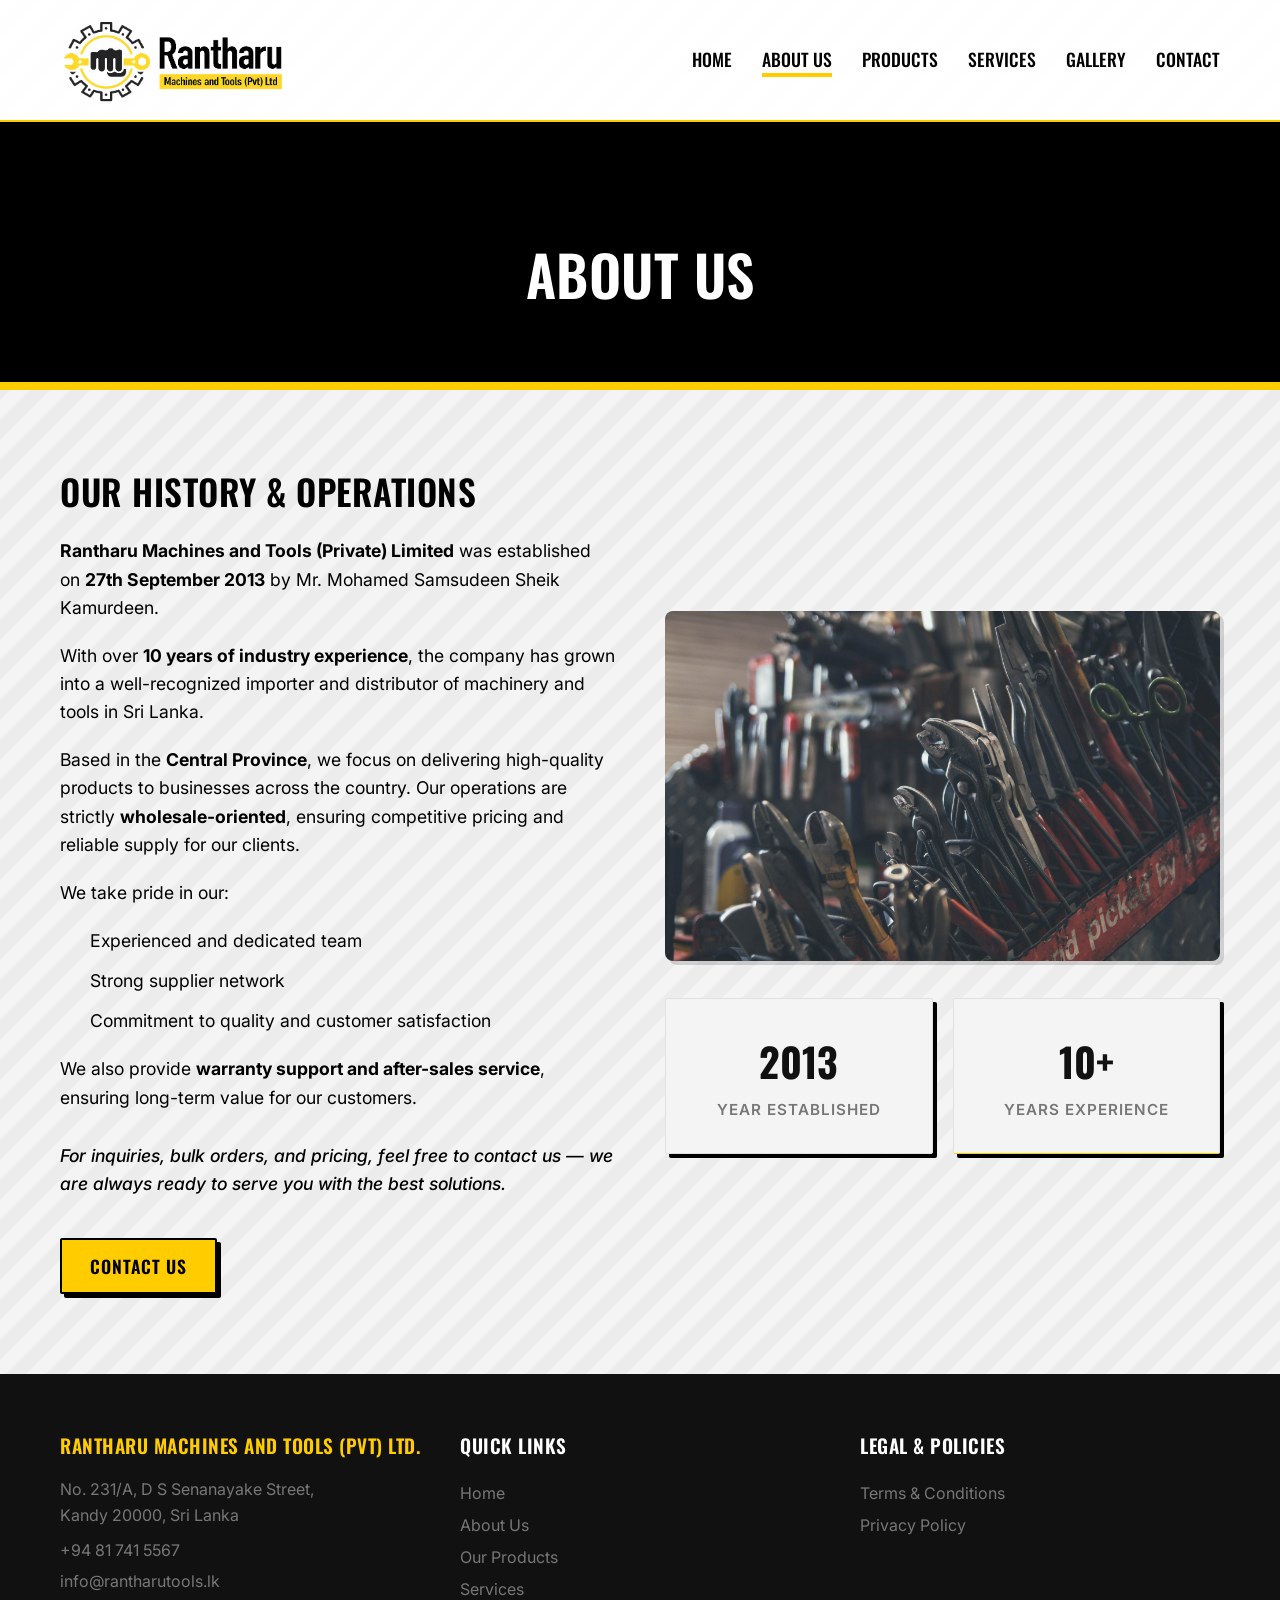
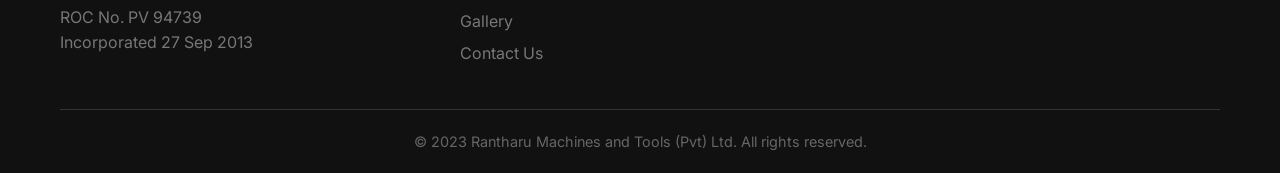
<file: about.html>
<!DOCTYPE html>
<html lang="en">

<head>
    <meta charset="UTF-8">
    <meta name="viewport" content="width=device-width, initial-scale=1.0">
    <title>About Us - Rantharu Machines and Tools (Pvt) Ltd</title>
    <meta name="description"
        content="Established in 2013, Rantharu Machines and Tools (Pvt) Ltd has over 10 years of industry experience as a well-recognized importer and distributor of machinery in Sri Lanka.">
    <link rel="stylesheet" href="assets/css/style.css">
    <link rel="icon" href="images/rantharu_favicon.png" type="image/png">

    <style>
        .about-layout {
            display: grid;
            grid-template-columns: 1fr 1fr;
            gap: 50px;
            align-items: center;
        }

        .about-text p {
            font-size: 1.1rem;
            margin-bottom: 20px;
            color: var(--text-dark);
        }

        .about-text ul {
            margin-top: 20px;
            margin-bottom: 20px;
        }

        .about-text li {
            font-size: 1.1rem;
            margin-bottom: 12px;
            position: relative;
            padding-left: 30px;
        }

        .about-text li::before {
            content: '';
            position: absolute;
            left: 0;
            color: var(--accent-orange);
            font-weight: bold;
        }

        .stats-grid {
            display: grid;
            grid-template-columns: repeat(2, 1fr);
            gap: 20px;
            margin-top: 30px;
        }

        .stat-box {
            background: var(--bg-light);
            padding: 30px 20px;
            text-align: center;
            border-radius: 8px;
            border-bottom: 4px solid var(--primary-steel);
        }

        .stat-box.orange {
            border-bottom-color: var(--accent-orange);
        }

        .stat-number {
            font-size: 2.5rem;
            font-family: var(--font-heading);
            color: var(--primary-dark);
            font-weight: 700;
            margin-bottom: 5px;
        }

        .stat-label {
            color: var(--text-muted);
            font-size: 0.95rem;
            text-transform: uppercase;
            letter-spacing: 1px;
            font-weight: 600;
        }

        @media (max-width: 900px) {
            .about-layout {
                grid-template-columns: 1fr;
            }
        }
    </style>
</head>

<body>

    <!-- Header Navigation -->
    <header>
        <div class="container navbar">
            <a href="home.html" class="logo">
                <img src="images/logo.png" alt="Rantharu Tools Logo" class="header-logo">
            </a>
            <ul class="nav-links">
                <li><a href="home.html">Home</a></li>
                <li><a href="about.html">About Us</a></li>
                <li><a href="products.html">Products</a></li>
                <li><a href="services.html">Services</a></li>
                <li><a href="gallery.html">Gallery</a></li>
                <li><a href="contact.html">Contact</a></li>
            </ul>
            <div class="hamburger">
                <span class="bar"></span>
                <span class="bar"></span>
                <span class="bar"></span>
            </div>
        </div>
    </header>

    <main>
        <div class="page-header">
            <div class="container fade-in">
                <h1>About Us</h1>

            </div>
        </div>

        <section class="section-pad">
            <div class="container">
                <div class="about-layout">
                    <div class="about-text fade-in">
                        <h2
                            style="font-size: 2.2rem; color: var(--primary-steel); margin-bottom: 25px; font-family: var(--font-heading);">
                            Our History & Operations</h2>

                        <p><strong>Rantharu Machines and Tools (Private) Limited</strong> was established on
                            <strong>27th September 2013</strong> by Mr. Mohamed Samsudeen Sheik Kamurdeen.
                        </p>

                        <p>With over <strong>10 years of industry experience</strong>, the company has grown into a
                            well-recognized importer and distributor of machinery and tools in Sri Lanka.</p>

                        <p>Based in the <strong>Central Province</strong>, we focus on delivering high-quality products
                            to businesses across the country. Our operations are strictly
                            <strong>wholesale-oriented</strong>, ensuring competitive pricing and reliable supply for
                            our clients.
                        </p>

                        <p>We take pride in our:</p>
                        <ul>
                            <li>Experienced and dedicated team</li>
                            <li>Strong supplier network</li>
                            <li>Commitment to quality and customer satisfaction</li>
                        </ul>

                        <p>We also provide <strong>warranty support and after-sales service</strong>, ensuring long-term
                            value for our customers.</p>

                        <p style="margin-top: 30px; font-weight: 500; font-style: italic;">For inquiries, bulk orders,
                            and pricing, feel free to contact us &mdash; we are always ready to serve you with the best
                            solutions.</p>

                        <a href="contact.html" class="btn btn-primary" style="margin-top: 20px;">Contact Us</a>
                    </div>

                    <div class="about-stats fade-in" style="transition-delay: 0.2s;">
                        <img src="images/about.jpg" alt="Industrial Machinery Setup"
                            style="width: 100%; border-radius: 8px; box-shadow: var(--shadow-lg); object-fit: cover; height: 350px;">

                        <div class="stats-grid">
                            <div class="stat-box">
                                <div class="stat-number">2013</div>
                                <div class="stat-label">Year Established</div>
                            </div>
                            <div class="stat-box orange">
                                <div class="stat-number">10+</div>
                                <div class="stat-label">Years Experience</div>
                            </div>
                        </div>
                    </div>
                </div>
            </div>
        </section>
    </main>

    <!-- Footer -->
    <footer style="background-color: var(--bg-dark); color: var(--white); padding: 60px 20px 20px;">
        <div class="container">
            <div
                style="display: grid; grid-template-columns: repeat(auto-fit, minmax(250px, 1fr)); gap: 40px; margin-bottom: 40px;">
                <div>
                    <h3 style="font-size: 1.2rem; margin-bottom: 20px; color: var(--accent-orange);">Rantharu Machines
                        and Tools (Pvt) Ltd.</h3>
                    <p style="color: var(--text-muted); margin-bottom: 10px;">No. 231/A, D S Senanayake Street,<br>Kandy
                        20000, Sri Lanka</p>
                    <p style="color: var(--text-muted); margin-bottom: 5px;"> +94 81 741 5567</p>
                    <p style="color: var(--text-muted);"> info@rantharutools.lk</p>
                    <p style="color: var(--text-muted); margin-top: 10px;">ROC No. PV 94739<br>Incorporated 27 Sep 2013
                    </p>
                </div>
                <div>
                    <h3 style="font-size: 1.2rem; margin-bottom: 20px;">Quick Links</h3>
                    <ul style="color: var(--text-muted); line-height: 2;">
                        <li><a href="home.html">Home</a></li>
                        <li><a href="about.html">About Us</a></li>
                        <li><a href="products.html">Our Products</a></li>
                        <li><a href="services.html">Services</a></li>
                        <li><a href="gallery.html">Gallery</a></li>
                        <li><a href="contact.html">Contact Us</a></li>
                    </ul>
                </div>
                <div>
                    <h3 style="font-size: 1.2rem; margin-bottom: 20px;">Legal & Policies</h3>
                    <ul style="color: var(--text-muted); line-height: 2;">
                        <li><a href="terms.html">Terms & Conditions</a></li>
                        <li><a href="privacy.html">Privacy Policy</a></li>
                    </ul>
                </div>
            </div>
            <div
                style="text-align: center; color: #666; font-size: 0.9rem; border-top: 1px solid #333; padding-top: 20px;">
                &copy; 2023 Rantharu Machines and Tools (Pvt) Ltd. All rights reserved.
            </div>
        </div>
    </footer>

    <script src="assets/js/main.js"></script>
</body>

</html>
</file>
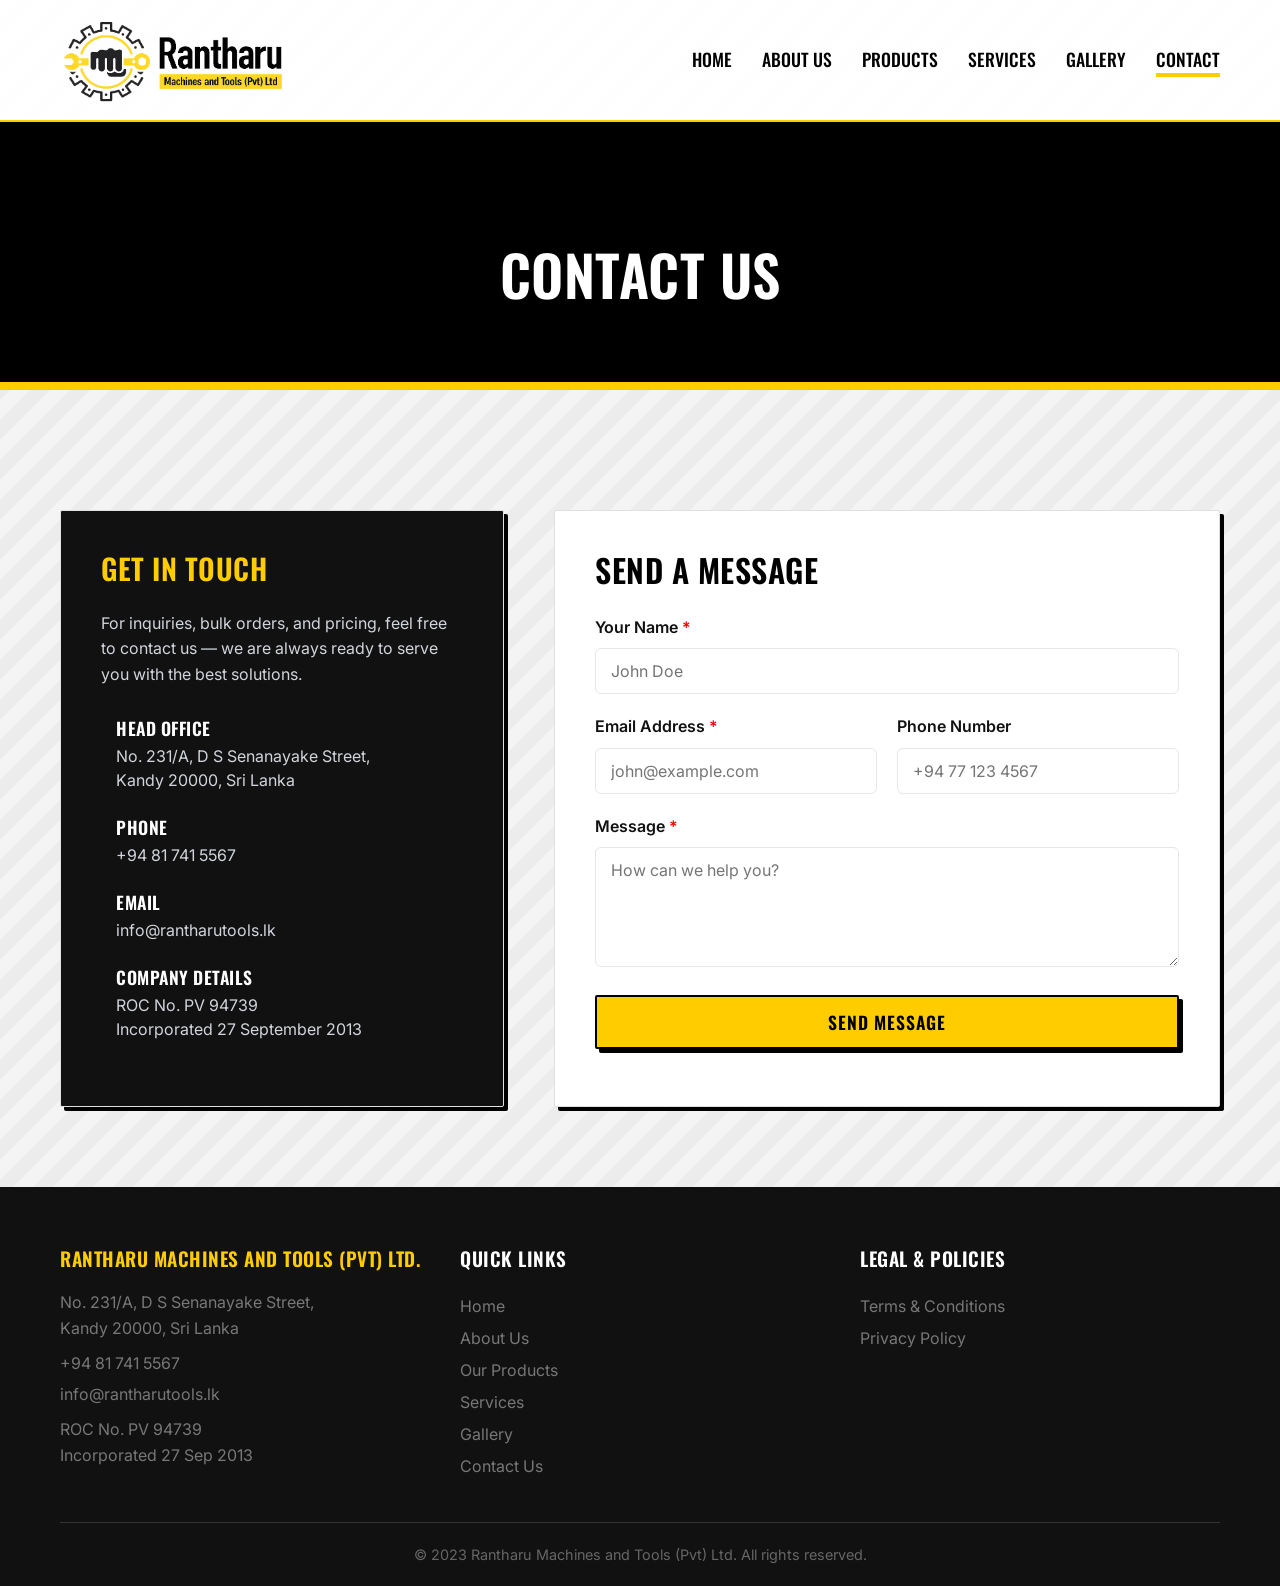
<file: contact.html>
<!DOCTYPE html>
<html lang="en">

<head>
    <meta charset="UTF-8">
    <meta name="viewport" content="width=device-width, initial-scale=1.0">
    <title>Contact Us - Rantharu Machines and Tools (Pvt) Ltd</title>
    <meta name="description"
        content="Contact Rantharu Machines and Tools. Reach out for wholesale orders, machinery inquiries, and support.">
    <link rel="stylesheet" href="assets/css/style.css">
    <link rel="icon" href="images/rantharu_favicon.png" type="image/png">

    <style>
        .contact-layout {
            display: grid;
            grid-template-columns: 1fr 1.5fr;
            gap: 50px;
            margin-top: 40px;
        }

        .contact-info {
            background: var(--primary-dark);
            color: var(--white);
            padding: 40px;
            border-radius: 12px;
            box-shadow: var(--shadow-lg);
        }

        .contact-info h3 {
            font-size: 1.8rem;
            margin-bottom: 25px;
            color: var(--accent-orange);
        }

        .info-block {
            margin-bottom: 25px;
            display: flex;
            align-items: flex-start;
            gap: 15px;
        }

        .info-icon {
            font-size: 1.5rem;
            color: var(--accent-orange);
        }

        .info-text h4 {
            font-size: 1.1rem;
            margin-bottom: 5px;
        }

        .info-text p {
            color: #d1d5db;
            font-size: 1rem;
            line-height: 1.5;
        }

        .contact-form {
            background: var(--white);
            padding: 40px;
            border-radius: 12px;
            box-shadow: var(--shadow-sm);
        }

        .form-group {
            margin-bottom: 20px;
        }

        .form-group label {
            display: block;
            margin-bottom: 8px;
            font-weight: 600;
            color: var(--primary-dark);
        }

        .form-control {
            width: 100%;
            padding: 12px 15px;
            border: 1px solid #e5e7eb;
            border-radius: 6px;
            font-family: var(--font-body);
            font-size: 1rem;
            transition: var(--transition);
        }

        .form-control:focus {
            outline: none;
            border-color: var(--accent-orange);
            box-shadow: 0 0 0 3px rgba(255, 107, 53, 0.1);
        }

        textarea.form-control {
            resize: vertical;
            min-height: 120px;
        }

        @media (max-width: 900px) {
            .contact-layout {
                grid-template-columns: 1fr;
            }
        }
    </style>
</head>

<body>

    <!-- Header Navigation -->
    <header>
        <div class="container navbar">
            <a href="home.html" class="logo">
                <img src="images/logo.png" alt="Rantharu Tools Logo" class="header-logo">
            </a>
            <ul class="nav-links">
                <li><a href="home.html">Home</a></li>
                <li><a href="about.html">About Us</a></li>
                <li><a href="products.html">Products</a></li>
                <li><a href="services.html">Services</a></li>
                <li><a href="gallery.html">Gallery</a></li>
                <li><a href="contact.html">Contact</a></li>
            </ul>
            <div class="hamburger">
                <span class="bar"></span>
                <span class="bar"></span>
                <span class="bar"></span>
            </div>
        </div>
    </header>

    <main>
        <div class="page-header">
            <div class="container fade-in">
                <h1>Contact Us</h1>

            </div>
        </div>

        <section class="section-pad">
            <div class="container">
                <div class="contact-layout">

                    <!-- Contact Information -->
                    <div class="contact-info fade-in">
                        <h3>Get in Touch</h3>
                        <p style="margin-bottom: 30px; color: #d1d5db;">For inquiries, bulk orders, and pricing, feel
                            free to contact us — we are always ready to serve you with the best solutions.</p>

                        <div class="info-block">
                            <div class="info-icon"></div>
                            <div class="info-text">
                                <h4>Head Office</h4>
                                <p>No. 231/A, D S Senanayake Street,<br>Kandy 20000, Sri Lanka</p>
                            </div>
                        </div>

                        <div class="info-block">
                            <div class="info-icon"></div>
                            <div class="info-text">
                                <h4>Phone</h4>
                                <p>+94 81 741 5567</p>
                            </div>
                        </div>

                        <div class="info-block">
                            <div class="info-icon"></div>
                            <div class="info-text">
                                <h4>Email</h4>
                                <p>info@rantharutools.lk</p>
                            </div>
                        </div>

                        <div class="info-block">
                            <div class="info-icon"></div>
                            <div class="info-text">
                                <h4>Company Details</h4>
                                <p>ROC No. PV 94739<br>Incorporated 27 September 2013</p>
                            </div>
                        </div>
                    </div>

                    <!-- Contact Form -->
                    <div class="contact-form fade-in" style="transition-delay: 0.2s;">
                        <h2 style="font-size: 2rem; color: var(--primary-steel); margin-bottom: 25px;">Send a Message
                        </h2>
                        <form id="contactForm">
                            <div id="formMessage"
                                style="display: none; padding: 15px; margin-bottom: 20px; border-radius: 6px; font-weight: bold;">
                            </div>
                            <div class="form-group">
                                <label for="name">Your Name <span style="color: red;">*</span></label>
                                <input type="text" id="name" name="name" class="form-control" placeholder="John Doe"
                                    required>
                            </div>

                            <div style="display: grid; grid-template-columns: 1fr 1fr; gap: 20px;">
                                <div class="form-group">
                                    <label for="email">Email Address <span style="color: red;">*</span></label>
                                    <input type="email" id="email" name="email" class="form-control"
                                        placeholder="john@example.com" required>
                                </div>
                                <div class="form-group">
                                    <label for="phone">Phone Number</label>
                                    <input type="tel" id="phone" name="phone" class="form-control"
                                        placeholder="+94 77 123 4567">
                                </div>
                            </div>

                            <div class="form-group">
                                <label for="message">Message <span style="color: red;">*</span></label>
                                <textarea id="message" name="message" class="form-control"
                                    placeholder="How can we help you?" required></textarea>
                            </div>

                            <button type="submit" class="btn btn-primary" style="width: 100%;">Send Message</button>
                        </form>
                    </div>

                </div>
            </div>
        </section>
    </main>

    <script>
        document.getElementById('contactForm').addEventListener('submit', function (e) {
            e.preventDefault();

            var form = this;
            var btn = form.querySelector('button[type="submit"]');
            var msgDiv = document.getElementById('formMessage');

            btn.disabled = true;
            btn.innerText = 'Sending...';
            msgDiv.style.display = 'none';

            var formData = new FormData(form);

            fetch('contact.php', {
                method: 'POST',
                body: formData
            })
                .then(response => response.json())
                .then(data => {
                    msgDiv.style.display = 'block';
                    if (data.success) {
                        msgDiv.style.backgroundColor = '#d4edda';
                        msgDiv.style.color = '#155724';
                        msgDiv.style.border = '1px solid #c3e6cb';
                        msgDiv.innerText = data.message;
                        form.reset();
                    } else {
                        msgDiv.style.backgroundColor = '#f8d7da';
                        msgDiv.style.color = '#721c24';
                        msgDiv.style.border = '1px solid #f5c6cb';
                        msgDiv.innerText = data.message || 'An error occurred.';
                    }
                })
                .catch(error => {
                    msgDiv.style.display = 'block';
                    msgDiv.style.backgroundColor = '#f8d7da';
                    msgDiv.style.color = '#721c24';
                    msgDiv.innerText = 'A network error occurred. Please try again.';
                })
                .finally(() => {
                    btn.disabled = false;
                    btn.innerText = 'Send Message';
                });
        });
    </script>
    </div>

    </div>
    </div>
    </section>
    </main>

    <!-- Footer -->
    <footer style="background-color: var(--bg-dark); color: var(--white); padding: 60px 20px 20px;">
        <div class="container">
            <div
                style="display: grid; grid-template-columns: repeat(auto-fit, minmax(250px, 1fr)); gap: 40px; margin-bottom: 40px;">
                <div>
                    <h3 style="font-size: 1.2rem; margin-bottom: 20px; color: var(--accent-orange);">Rantharu Machines
                        and Tools (Pvt) Ltd.</h3>
                    <p style="color: var(--text-muted); margin-bottom: 10px;">No. 231/A, D S Senanayake Street,<br>Kandy
                        20000, Sri Lanka</p>
                    <p style="color: var(--text-muted); margin-bottom: 5px;"> +94 81 741 5567</p>
                    <p style="color: var(--text-muted);"> info@rantharutools.lk</p>
                    <p style="color: var(--text-muted); margin-top: 10px;">ROC No. PV 94739<br>Incorporated 27 Sep 2013
                    </p>
                </div>
                <div>
                    <h3 style="font-size: 1.2rem; margin-bottom: 20px;">Quick Links</h3>
                    <ul style="color: var(--text-muted); line-height: 2;">
                        <li><a href="home.html">Home</a></li>
                        <li><a href="about.html">About Us</a></li>
                        <li><a href="products.html">Our Products</a></li>
                        <li><a href="services.html">Services</a></li>
                        <li><a href="gallery.html">Gallery</a></li>
                        <li><a href="contact.html">Contact Us</a></li>
                    </ul>
                </div>
                <div>
                    <h3 style="font-size: 1.2rem; margin-bottom: 20px;">Legal & Policies</h3>
                    <ul style="color: var(--text-muted); line-height: 2;">
                        <li><a href="terms.html">Terms & Conditions</a></li>
                        <li><a href="privacy.html">Privacy Policy</a></li>
                    </ul>
                </div>
            </div>
            <div
                style="text-align: center; color: #666; font-size: 0.9rem; border-top: 1px solid #333; padding-top: 20px;">
                &copy; 2023 Rantharu Machines and Tools (Pvt) Ltd. All rights reserved.
            </div>
        </div>
    </footer>

    <script src="assets/js/main.js"></script>
</body>

</html>
</file>
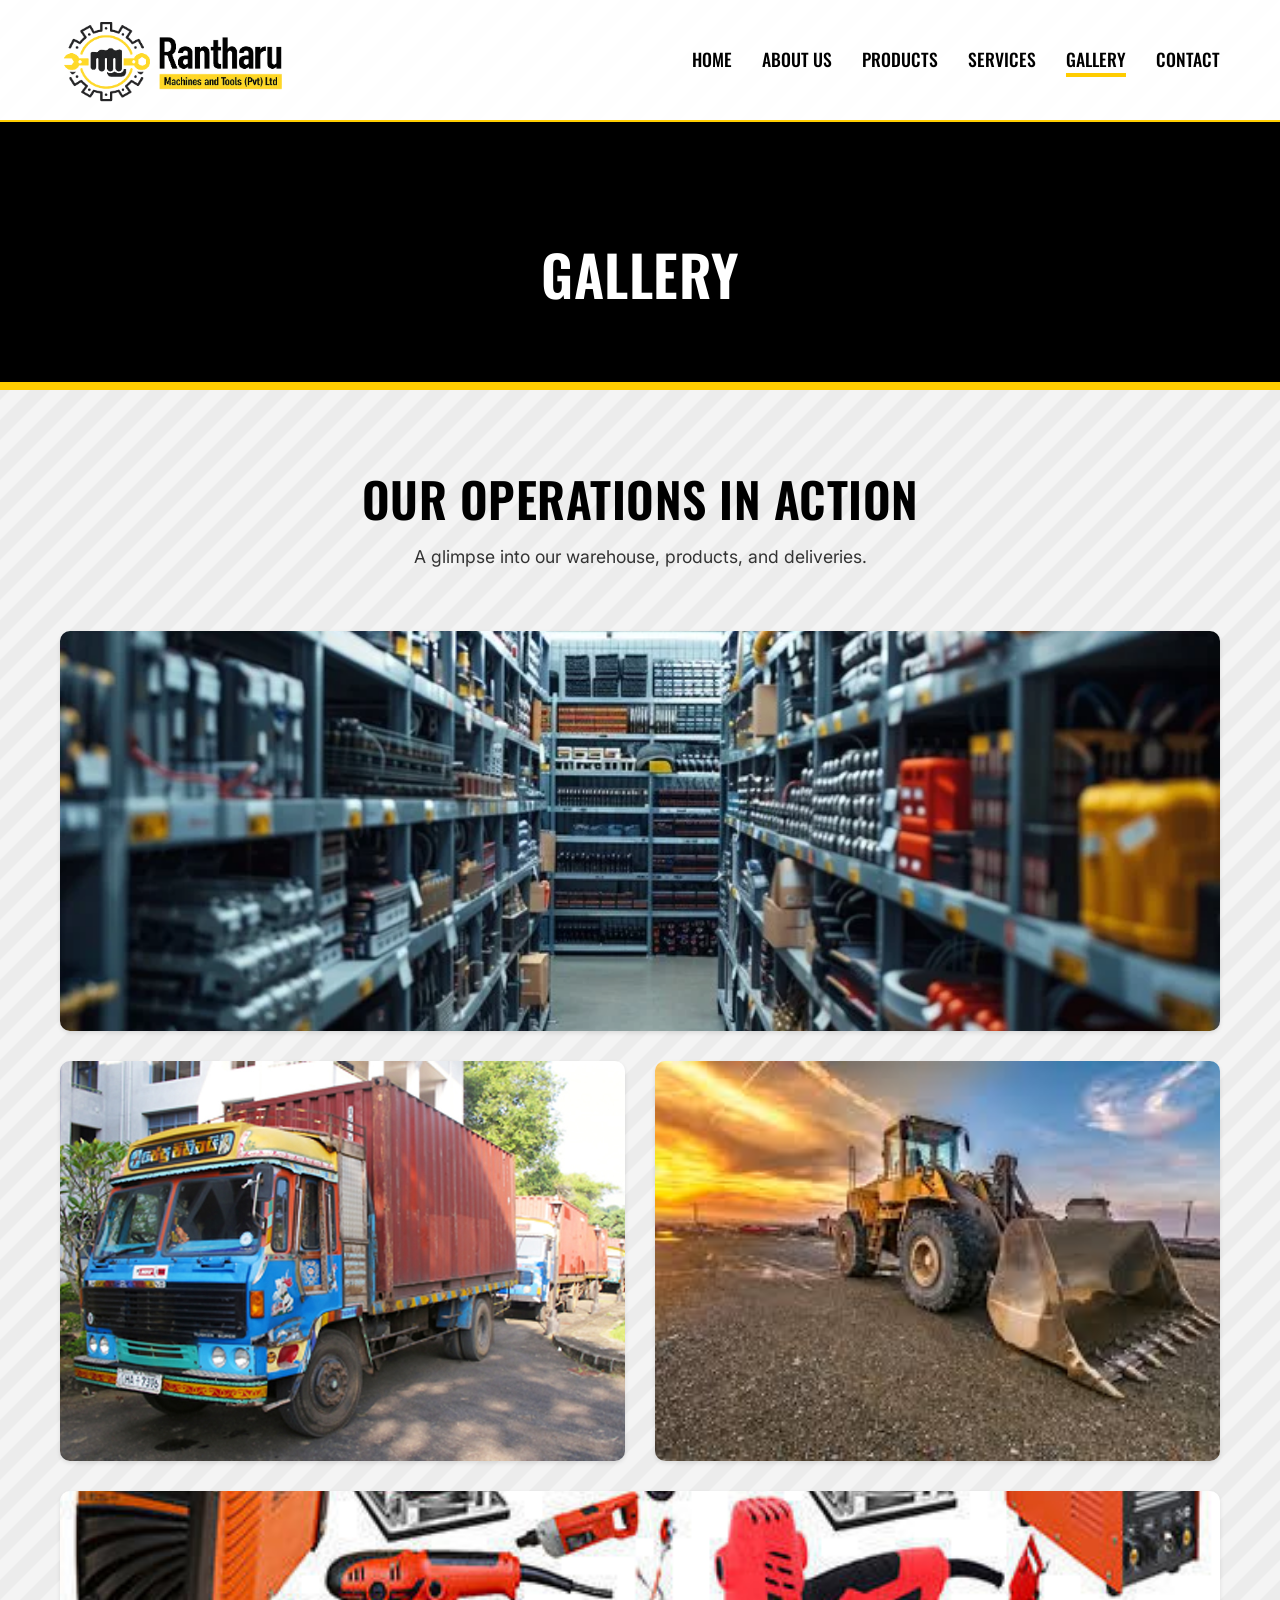
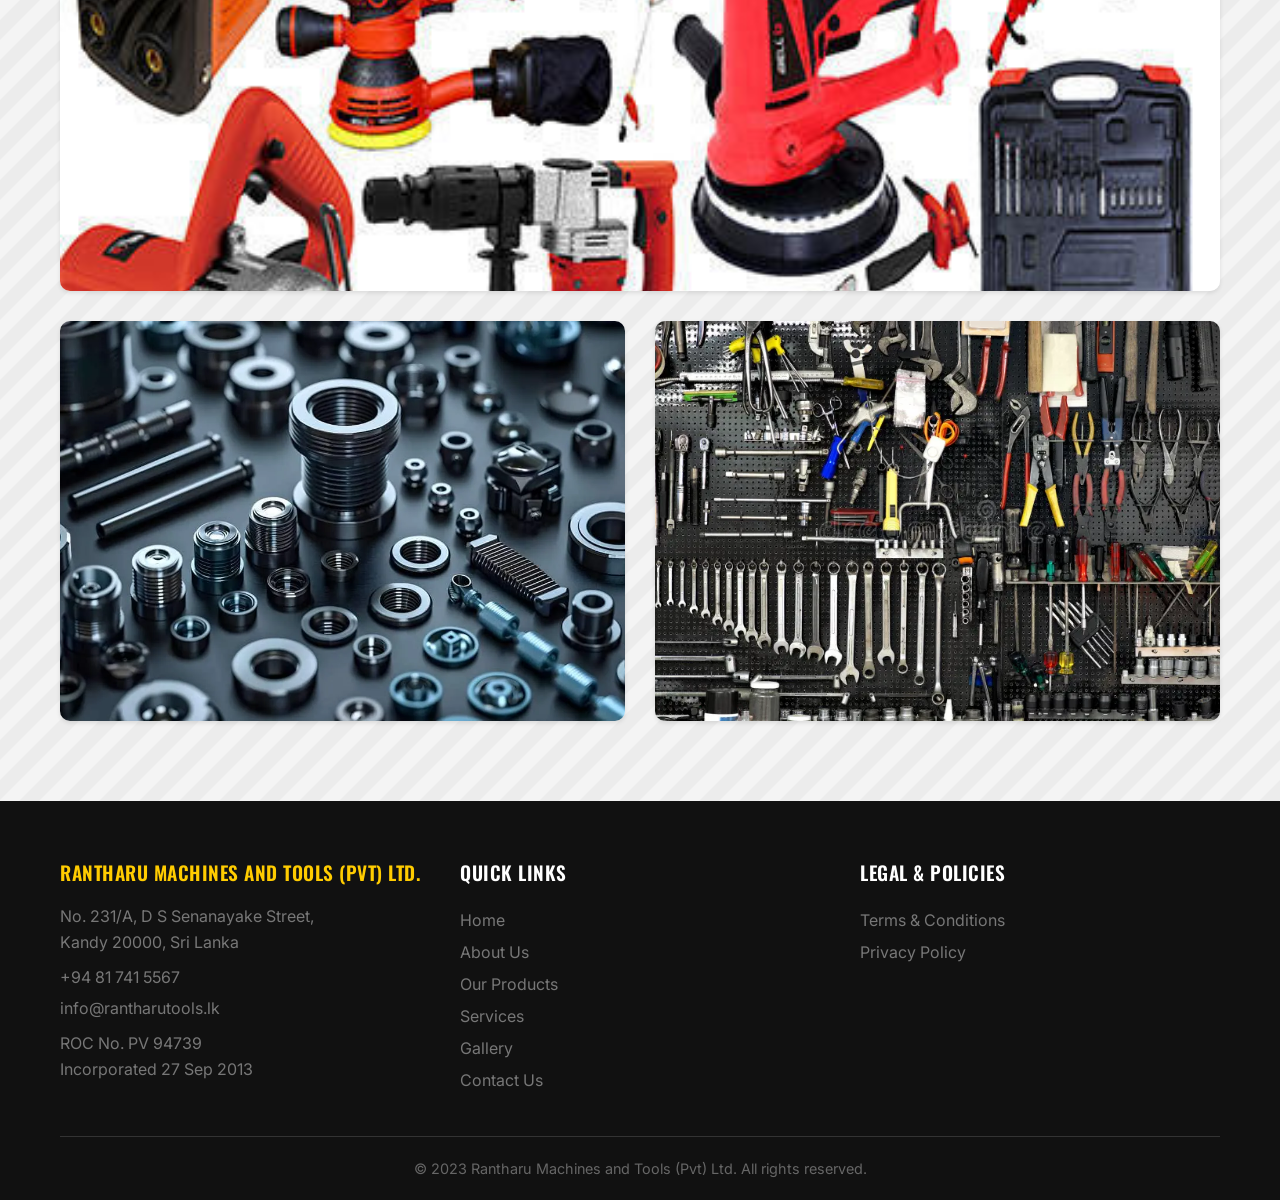
<file: gallery.html>
<!DOCTYPE html>
<html lang="en">

<head>
    <meta charset="UTF-8">
    <meta name="viewport" content="width=device-width, initial-scale=1.0">
    <title>Gallery - Rantharu Machines and Tools (Pvt) Ltd</title>
    <meta name="description" content="View our gallery of machinery, products, deliveries, and warehouse stock.">
    <link rel="stylesheet" href="assets/css/style.css">
    <link rel="icon" href="images/rantharu_favicon.png" type="image/png">

    <style>
        .gallery-grid {
            display: grid;
            grid-template-columns: repeat(auto-fill, minmax(400px, 1fr));
            gap: 30px;
            margin-top: 40px;
        }

        .gallery-item {
            position: relative;
            height: 400px;
            border-radius: 10px;
            overflow: hidden;
            box-shadow: var(--shadow-sm);
            background: var(--bg-light);
            cursor: pointer;
        }

        .gallery-item.large {
            grid-column: span 2;
        }

        @media (max-width: 768px) {
            .gallery-grid {
                grid-template-columns: repeat(auto-fill, minmax(280px, 1fr));
                gap: 20px;
            }

            .gallery-item {
                height: 300px;
            }

            .gallery-item.large {
                grid-column: span 1;
            }
        }

        .gallery-item img {
            width: 100%;
            height: 100%;
            object-fit: cover;
            transition: transform 0.5s ease;
        }

        .gallery-item:hover img {
            transform: scale(1.05);
        }

        .gallery-overlay {
            position: absolute;
            inset: 0;
            background: linear-gradient(to top, rgba(0, 0, 0, 0.8), transparent);
            display: flex;
            align-items: flex-end;
            padding: 20px;
            opacity: 0;
            transition: opacity 0.3s ease;
        }

        .gallery-item:hover .gallery-overlay {
            opacity: 1;
        }

        .gallery-overlay h3 {
            color: var(--white);
            margin: 0;
            font-size: 1.25rem;
            transform: translateY(10px);
            transition: transform 0.3s ease;
        }

        .gallery-item:hover .gallery-overlay h3 {
            transform: translateY(0);
        }
    </style>
</head>

<body>

    <!-- Header Navigation -->
    <header>
        <div class="container navbar">
            <a href="home.html" class="logo">
                <img src="images/logo.png" alt="Rantharu Tools Logo" class="header-logo">
            </a>
            <ul class="nav-links">
                <li><a href="home.html">Home</a></li>
                <li><a href="about.html">About Us</a></li>
                <li><a href="products.html">Products</a></li>
                <li><a href="services.html">Services</a></li>
                <li><a href="gallery.html">Gallery</a></li>
                <li><a href="contact.html">Contact</a></li>
            </ul>
            <div class="hamburger">
                <span class="bar"></span>
                <span class="bar"></span>
                <span class="bar"></span>
            </div>
        </div>
    </header>

    <main>
        <div class="page-header">
            <div class="container fade-in">
                <h1>Gallery</h1>

            </div>
        </div>

        <section class="section-pad">
            <div class="container">
                <div class="section-title fade-in">
                    <h2>Our Operations in Action</h2>
                    <p>A glimpse into our warehouse, products, and deliveries.</p>
                </div>

                <div class="gallery-grid">

                    <!-- Warehouse & Stock -->
                    <div class="gallery-item large fade-in">
                        <img src="images/warehouseGallery.webp" alt="Warehouse">
                        <div class="gallery-overlay">
                            <h3>Warehouse & Stock</h3>
                        </div>
                    </div>

                    <!-- Deliveries -->
                    <div class="gallery-item fade-in" style="transition-delay: 0.1s;">
                        <img src="images/logisticGallery.jpg" alt="Deliveries">
                        <div class="gallery-overlay">
                            <h3>Island-Wide Deliveries</h3>
                        </div>
                    </div>

                    <!-- Machinery -->
                    <div class="gallery-item fade-in" style="transition-delay: 0.2s;">
                        <img src="images/heavyMachinery.jpeg" alt="Machinery Operations">
                        <div class="gallery-overlay">
                            <h3>Heavy Machinery</h3>
                        </div>
                    </div>


                    <!-- Machinery 2 -->
                    <div class="gallery-item large fade-in" style="transition-delay: 0.1s;">
                        <img src="images/industrial.jpg" alt="Industrial Space">
                        <div class="gallery-overlay">
                            <h3>Industrial Tools Unpacking</h3>
                        </div>
                    </div>

                    <!-- Precision Parts -->
                    <div class="gallery-item fade-in">
                        <img src="images/precisionGallery.webp" alt="Machinery Parts">
                        <div class="gallery-overlay">
                            <h3>Precision Parts</h3>
                        </div>
                    </div>

                    <!-- Workshop Stock -->
                    <div class="gallery-item fade-in" style="transition-delay: 0.1s;">
                        <img src="images/workshop.webp" alt="Workshop Stock">
                        <div class="gallery-overlay">
                            <h3>Workshop Equipment</h3>
                        </div>
                    </div>


                </div>
            </div>
        </section>
    </main>

    <!-- Footer -->
    <footer style="background-color: var(--bg-dark); color: var(--white); padding: 60px 20px 20px;">
        <div class="container">
            <div
                style="display: grid; grid-template-columns: repeat(auto-fit, minmax(250px, 1fr)); gap: 40px; margin-bottom: 40px;">
                <div>
                    <h3 style="font-size: 1.2rem; margin-bottom: 20px; color: var(--accent-orange);">Rantharu Machines
                        and Tools (Pvt) Ltd.</h3>
                    <p style="color: var(--text-muted); margin-bottom: 10px;">No. 231/A, D S Senanayake Street,<br>Kandy
                        20000, Sri Lanka</p>
                    <p style="color: var(--text-muted); margin-bottom: 5px;"> +94 81 741 5567</p>
                    <p style="color: var(--text-muted);"> info@rantharutools.lk</p>
                    <p style="color: var(--text-muted); margin-top: 10px;">ROC No. PV 94739<br>Incorporated 27 Sep 2013
                    </p>
                </div>
                <div>
                    <h3 style="font-size: 1.2rem; margin-bottom: 20px;">Quick Links</h3>
                    <ul style="color: var(--text-muted); line-height: 2;">
                        <li><a href="home.html">Home</a></li>
                        <li><a href="about.html">About Us</a></li>
                        <li><a href="products.html">Our Products</a></li>
                        <li><a href="services.html">Services</a></li>
                        <li><a href="gallery.html">Gallery</a></li>
                        <li><a href="contact.html">Contact Us</a></li>
                    </ul>
                </div>
                <div>
                    <h3 style="font-size: 1.2rem; margin-bottom: 20px;">Legal & Policies</h3>
                    <ul style="color: var(--text-muted); line-height: 2;">
                        <li><a href="terms.html">Terms & Conditions</a></li>
                        <li><a href="privacy.html">Privacy Policy</a></li>
                    </ul>
                </div>
            </div>
            <div
                style="text-align: center; color: #666; font-size: 0.9rem; border-top: 1px solid #333; padding-top: 20px;">
                &copy; 2023 Rantharu Machines and Tools (Pvt) Ltd. All rights reserved.
            </div>
        </div>
    </footer>

    <script src="assets/js/main.js"></script>
</body>

</html>
</file>
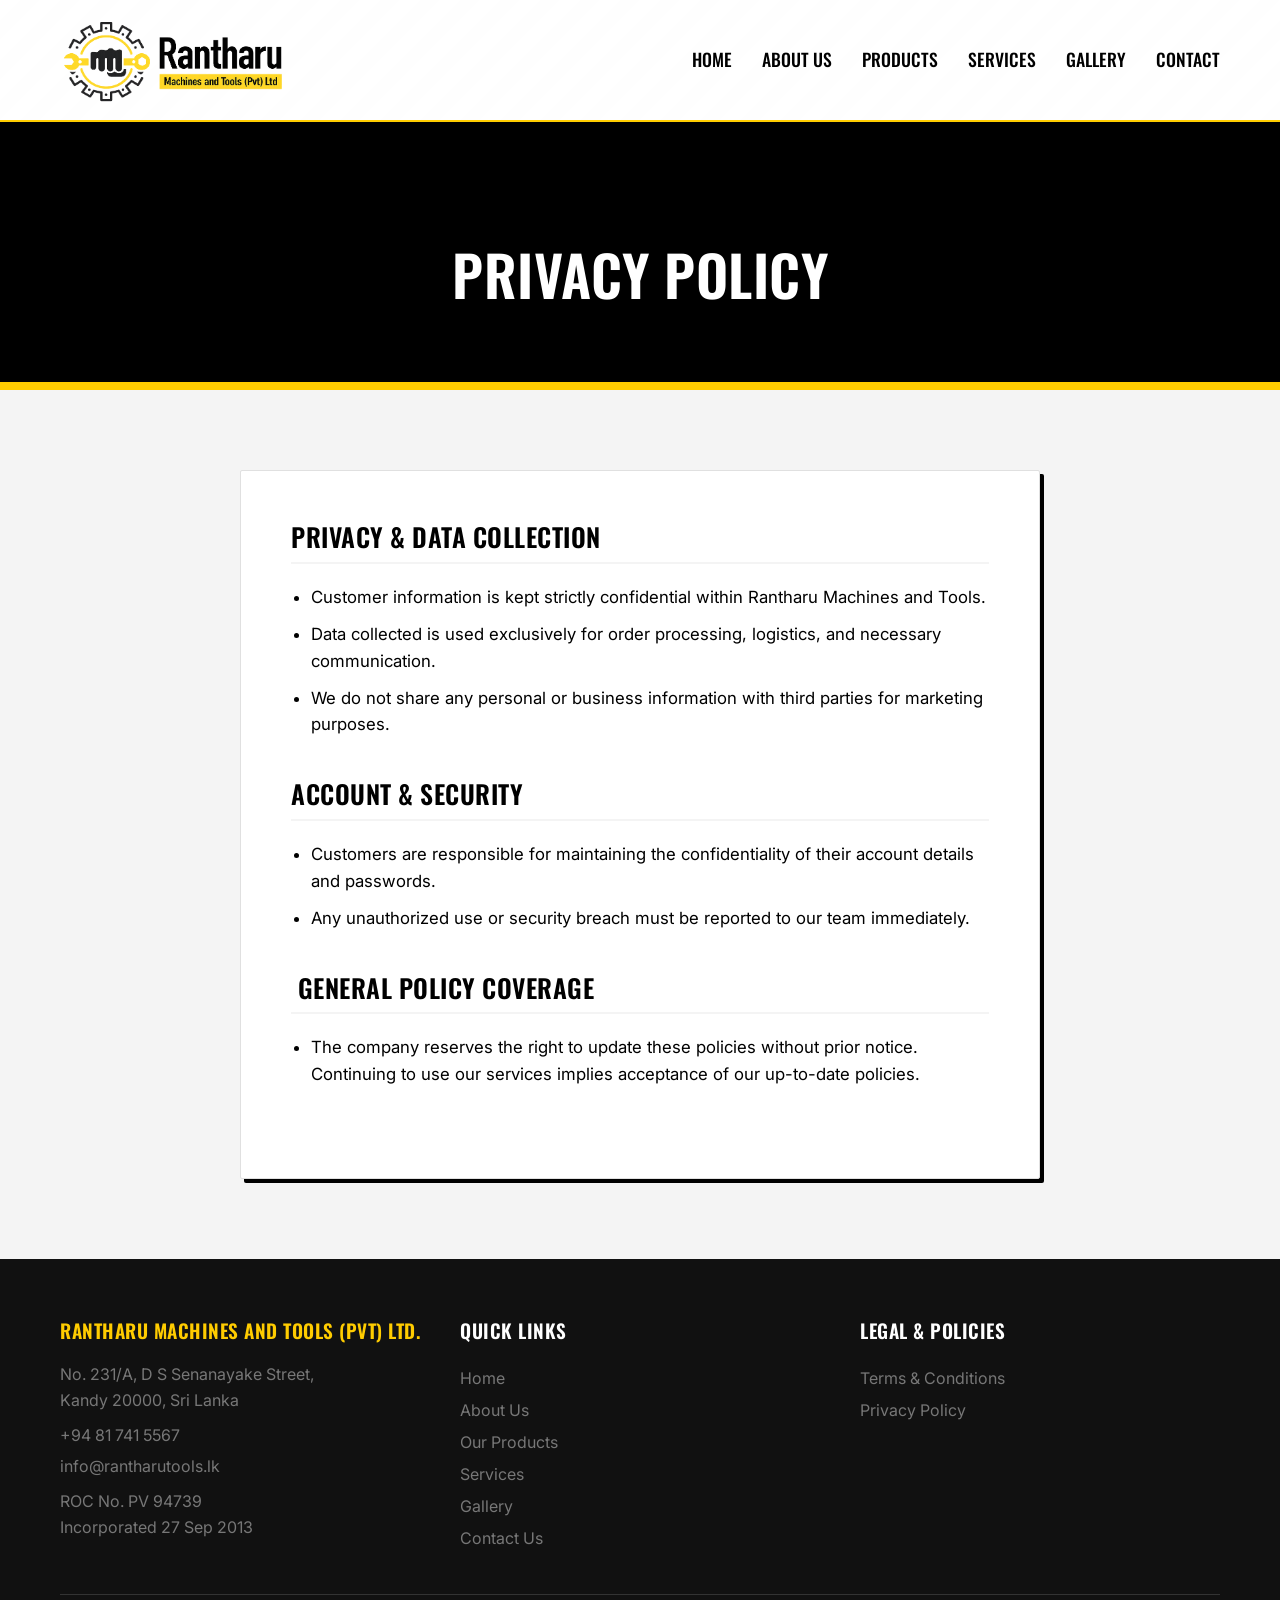
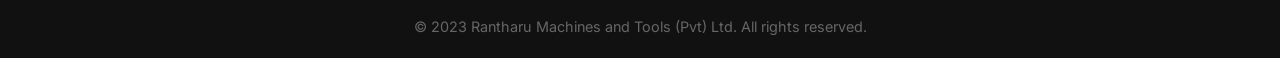
<file: privacy.html>
<!DOCTYPE html>
<html lang="en">

<head>
    <meta charset="UTF-8">
    <meta name="viewport" content="width=device-width, initial-scale=1.0">
    <title>Privacy Policy - Rantharu Machines and Tools (Pvt) Ltd</title>
    <meta name="description" content="View the Privacy Policy of Rantharu Machines and Tools (Pvt) Ltd.">
    <link rel="stylesheet" href="assets/css/style.css">
    <link rel="icon" href="images/rantharu_favicon.png" type="image/png">

    <style>
        .policy-container {
            max-width: 800px;
            margin: 0 auto;
            background: var(--white);
            padding: 50px;
            border-radius: 12px;
            box-shadow: var(--shadow-sm);
        }

        .policy-section {
            margin-bottom: 40px;
        }

        .policy-section h2 {
            font-size: 1.6rem;
            color: var(--primary-steel);
            margin-bottom: 20px;
            padding-bottom: 10px;
            border-bottom: 2px solid var(--bg-light);
            display: flex;
            align-items: center;
            gap: 10px;
        }

        .policy-section ul {
            list-style-type: disc;
            margin-left: 20px;
            color: var(--text-dark);
        }

        .policy-section li {
            margin-bottom: 10px;
            font-size: 1.05rem;
        }

        @media (max-width: 768px) {
            .policy-container {
                padding: 30px 20px;
            }
        }
    </style>
</head>

<body>

    <!-- Header Navigation -->
    <header>
        <div class="container navbar">
            <a href="home.html" class="logo">
                <img src="images/logo.png" alt="Rantharu Tools Logo" class="header-logo">
            </a>
            <ul class="nav-links">
                <li><a href="home.html">Home</a></li>
                <li><a href="about.html">About Us</a></li>
                <li><a href="products.html">Products</a></li>
                <li><a href="services.html">Services</a></li>
                <li><a href="gallery.html">Gallery</a></li>
                <li><a href="contact.html">Contact</a></li>
            </ul>
            <div class="hamburger">
                <span class="bar"></span>
                <span class="bar"></span>
                <span class="bar"></span>
            </div>
        </div>
    </header>

    <main>
        <div class="page-header">
            <div class="container fade-in">
                <h1>Privacy Policy</h1>

            </div>
        </div>

        <section class="section-pad" style="background-color: var(--bg-light);">
            <div class="container">
                <div class="policy-container fade-in">

                    <div class="policy-section">
                        <h2> Privacy & Data Collection</h2>
                        <ul>
                            <li>Customer information is kept strictly confidential within Rantharu Machines and Tools.
                            </li>
                            <li>Data collected is used exclusively for order processing, logistics, and necessary
                                communication.</li>
                            <li>We do not share any personal or business information with third parties for marketing
                                purposes.</li>
                        </ul>
                    </div>

                    <div class="policy-section">
                        <h2> Account & Security</h2>
                        <ul>
                            <li>Customers are responsible for maintaining the confidentiality of their account details
                                and passwords.</li>
                            <li>Any unauthorized use or security breach must be reported to our team immediately.</li>
                        </ul>
                    </div>

                    <div class="policy-section">
                        <h2>️ General Policy Coverage</h2>
                        <ul>
                            <li>The company reserves the right to update these policies without prior notice. Continuing
                                to use our services implies acceptance of our up-to-date policies.</li>
                        </ul>
                    </div>

                </div>
            </div>
        </section>
    </main>

    <!-- Footer -->
    <footer style="background-color: var(--bg-dark); color: var(--white); padding: 60px 20px 20px;">
        <div class="container">
            <div
                style="display: grid; grid-template-columns: repeat(auto-fit, minmax(250px, 1fr)); gap: 40px; margin-bottom: 40px;">
                <div>
                    <h3 style="font-size: 1.2rem; margin-bottom: 20px; color: var(--accent-orange);">Rantharu Machines
                        and Tools (Pvt) Ltd.</h3>
                    <p style="color: var(--text-muted); margin-bottom: 10px;">No. 231/A, D S Senanayake Street,<br>Kandy
                        20000, Sri Lanka</p>
                    <p style="color: var(--text-muted); margin-bottom: 5px;"> +94 81 741 5567</p>
                    <p style="color: var(--text-muted);"> info@rantharutools.lk</p>
                    <p style="color: var(--text-muted); margin-top: 10px;">ROC No. PV 94739<br>Incorporated 27 Sep 2013
                    </p>
                </div>
                <div>
                    <h3 style="font-size: 1.2rem; margin-bottom: 20px;">Quick Links</h3>
                    <ul style="color: var(--text-muted); line-height: 2;">
                        <li><a href="home.html">Home</a></li>
                        <li><a href="about.html">About Us</a></li>
                        <li><a href="products.html">Our Products</a></li>
                        <li><a href="services.html">Services</a></li>
                        <li><a href="gallery.html">Gallery</a></li>
                        <li><a href="contact.html">Contact Us</a></li>
                    </ul>
                </div>
                <div>
                    <h3 style="font-size: 1.2rem; margin-bottom: 20px;">Legal & Policies</h3>
                    <ul style="color: var(--text-muted); line-height: 2;">
                        <li><a href="terms.html">Terms & Conditions</a></li>
                        <li><a href="privacy.html">Privacy Policy</a></li>
                    </ul>
                </div>
            </div>
            <div
                style="text-align: center; color: #666; font-size: 0.9rem; border-top: 1px solid #333; padding-top: 20px;">
                &copy; 2023 Rantharu Machines and Tools (Pvt) Ltd. All rights reserved.
            </div>
        </div>
    </footer>

    <script src="assets/js/main.js"></script>
</body>

</html>
</file>
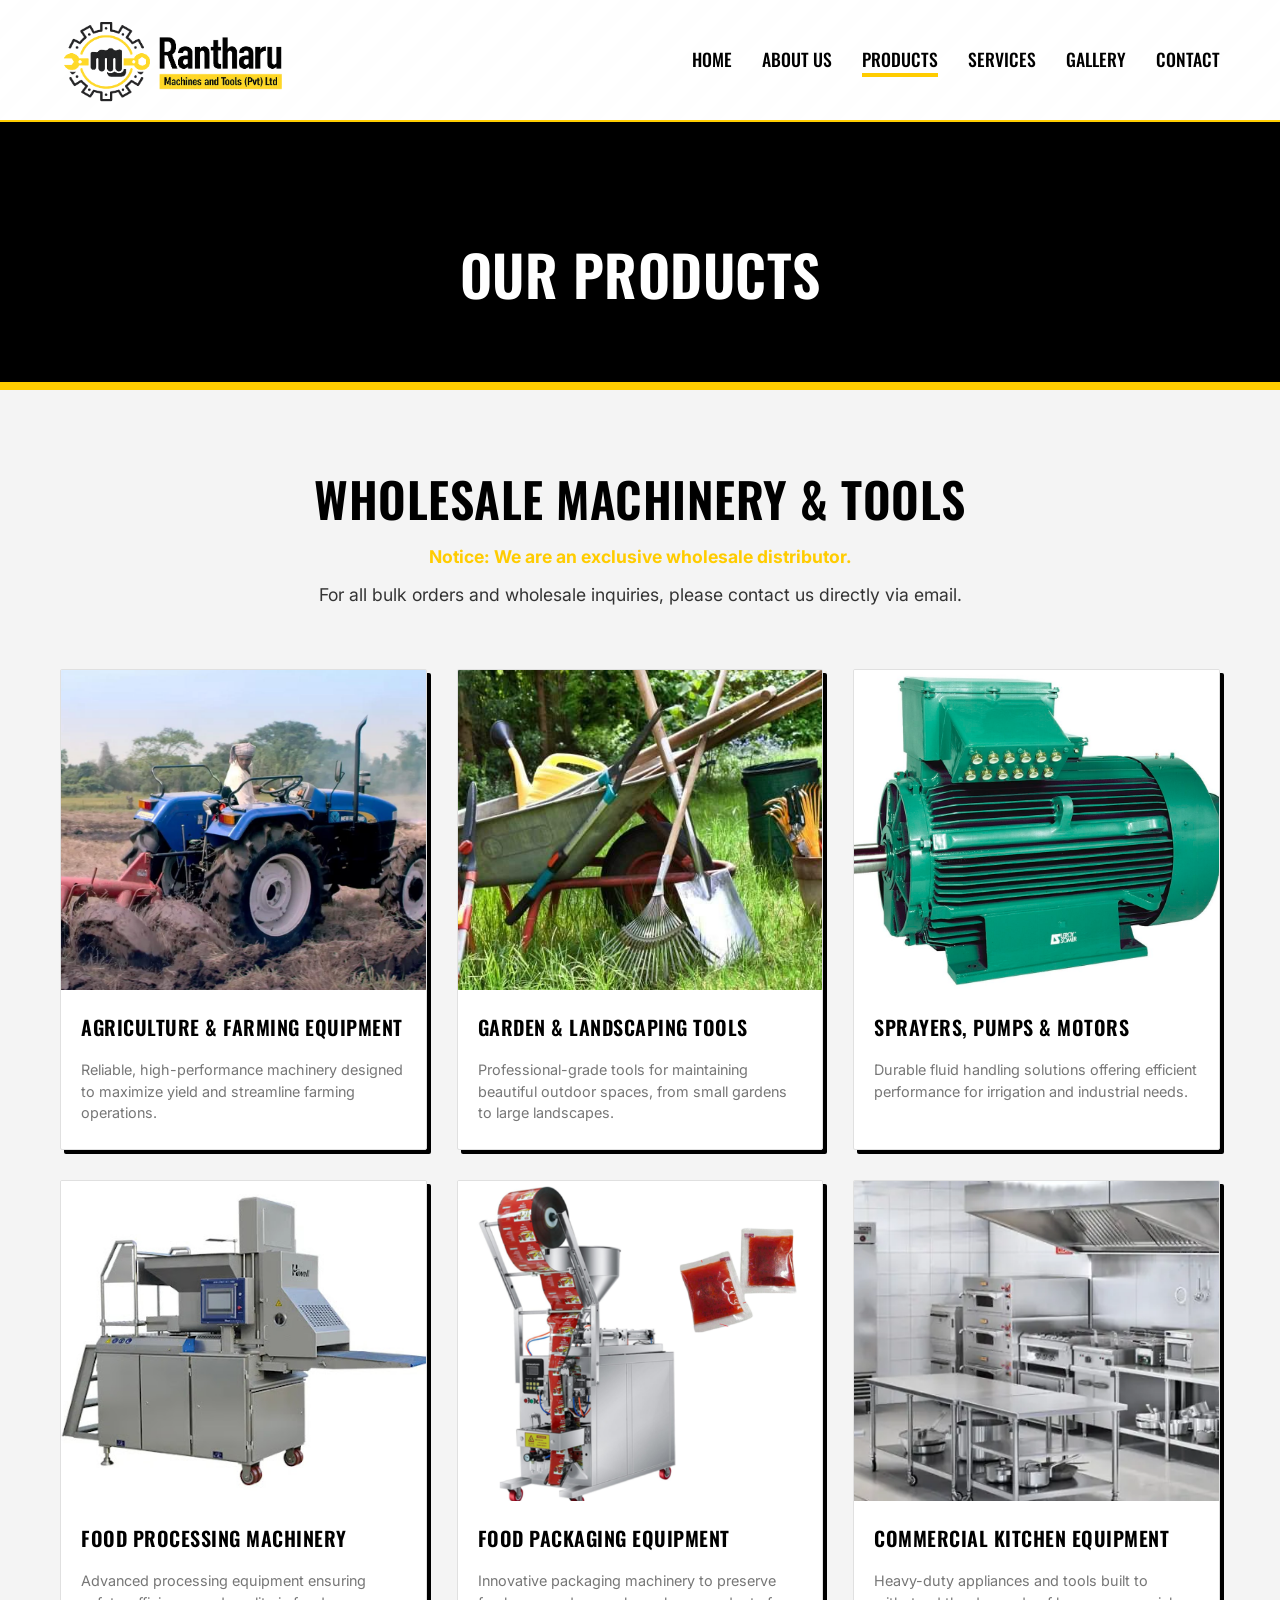
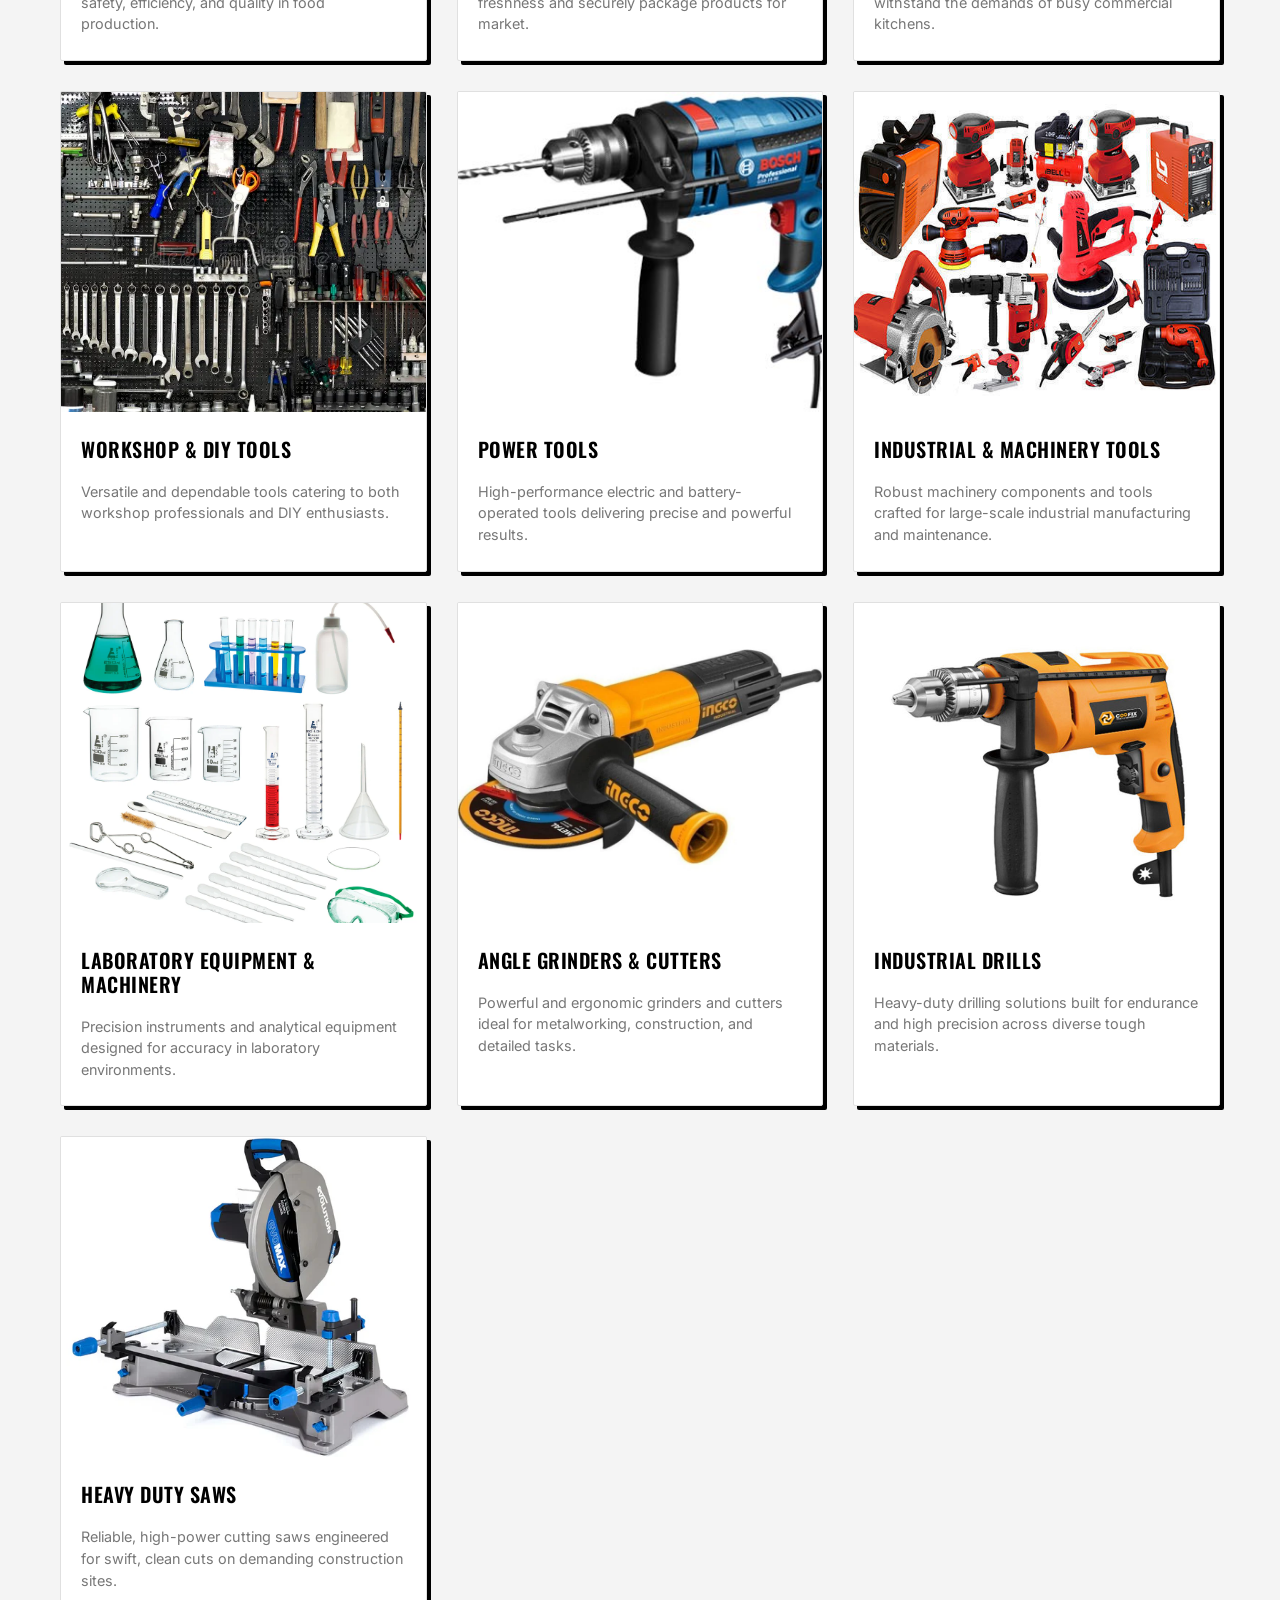
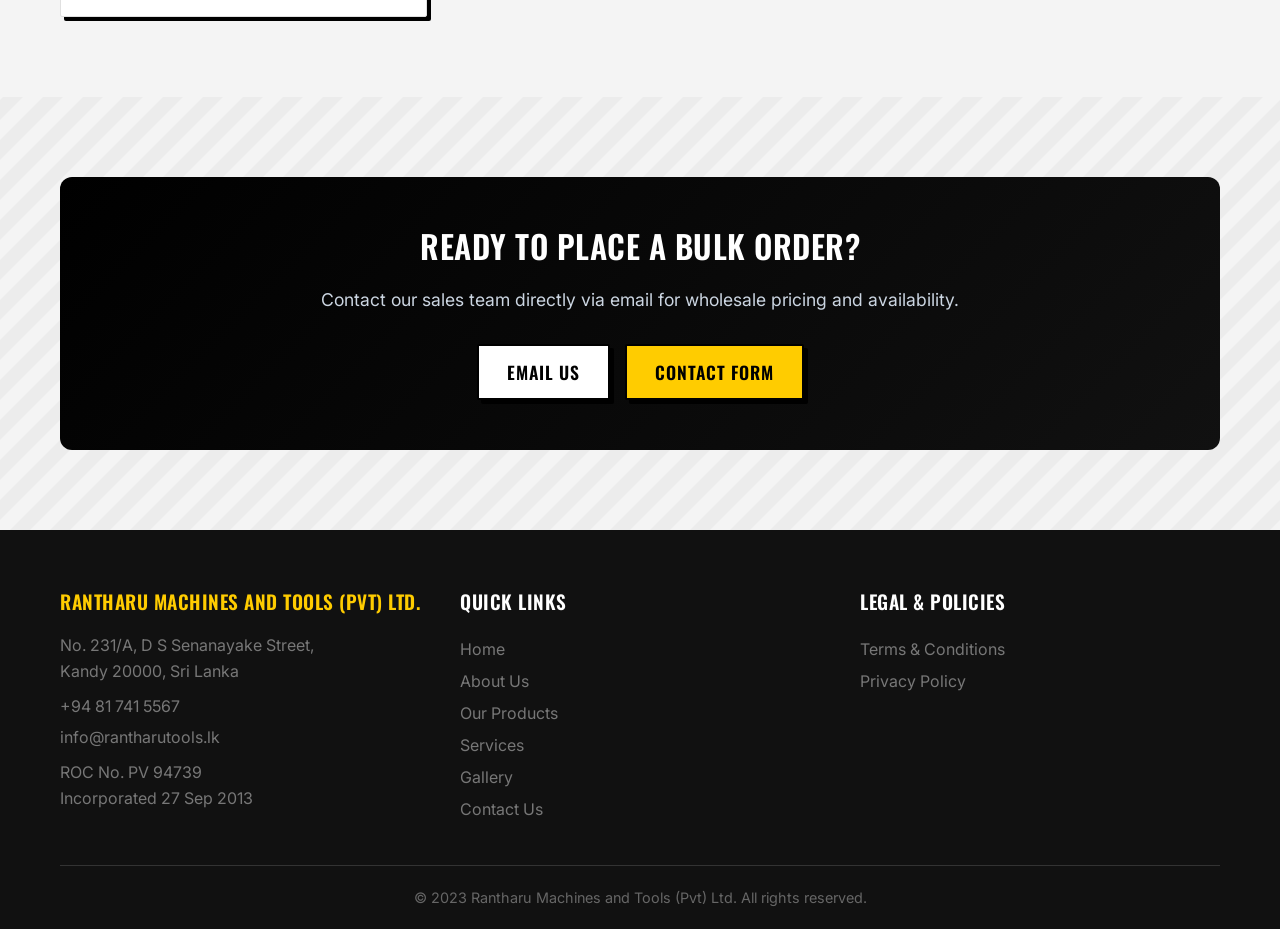
<file: products.html>
<!DOCTYPE html>
<html lang="en">

<head>
    <meta charset="UTF-8">
    <meta name="viewport" content="width=device-width, initial-scale=1.0">
    <title>Our Products - Rantharu Machines and Tools (Pvt) Ltd</title>
    <meta name="description"
        content="Explore our wide range of machinery and tools including agriculture equipment, food processing machinery, power tools, and industrial equipment.">
    <link rel="stylesheet" href="assets/css/style.css">
    <link rel="icon" href="images/rantharu_favicon.png" type="image/png">

    <style>
        .products-grid {
            display: grid;
            grid-template-columns: repeat(auto-fill, minmax(280px, 1fr));
            gap: 30px;
            margin-top: 40px;
        }

        .product-card {
            background: var(--white);
            border-radius: 10px;
            overflow: hidden;
            box-shadow: var(--shadow-sm);
            transition: var(--transition);
            border: 1px solid rgba(0, 0, 0, 0.05);
            display: flex;
            flex-direction: column;
        }

        .product-card:hover {
            transform: translateY(-8px);
            box-shadow: var(--shadow-lg);
        }

        .product-image {
            width: 100%;
            height: 320px;
            background-color: var(--bg-light);
            display: flex;
            align-items: center;
            justify-content: center;
            color: var(--text-muted);
            font-size: 3rem;
            position: relative;
        }

        .product-image img {
            width: 100%;
            height: 100%;
            object-fit: cover;
            position: absolute;
            top: 0;
            left: 0;
        }

        .product-content {
            padding: 25px 20px;
            flex-grow: 1;
            display: flex;
            flex-direction: column;
            justify-content: space-between;
        }

        .product-content h3 {
            font-size: 1.25rem;
            color: var(--primary-steel);
            margin-bottom: 10px;
        }
    </style>
</head>

<body>

    <!-- Header Navigation -->
    <header>
        <div class="container navbar">
            <a href="home.html" class="logo">
                <img src="images/logo.png" alt="Rantharu Tools Logo" class="header-logo">
            </a>
            <ul class="nav-links">
                <li><a href="home.html">Home</a></li>
                <li><a href="about.html">About Us</a></li>
                <li><a href="products.html">Products</a></li>
                <li><a href="services.html">Services</a></li>
                <li><a href="gallery.html">Gallery</a></li>
                <li><a href="contact.html">Contact</a></li>
            </ul>
            <div class="hamburger">
                <span class="bar"></span>
                <span class="bar"></span>
                <span class="bar"></span>
            </div>
        </div>
    </header>

    <main>
        <div class="page-header">
            <div class="container fade-in">
                <h1>Our Products</h1>

            </div>
        </div>

        <section class="section-pad" style="background-color: var(--bg-light);">
            <div class="container">
                <div class="section-title fade-in">
                    <h2>Wholesale Machinery & Tools</h2>
                    <p style="font-weight: bold; color: var(--accent-orange); font-size: 1.1rem; margin-bottom: 10px;">
                        Notice: We are an exclusive wholesale distributor.</p>
                    <p>For all bulk orders and wholesale inquiries, please contact us directly via email.</p>
                </div>

                <div class="products-grid">
                    <!-- Agriculture & Farming Equipment -->
                    <div class="product-card fade-in">
                        <div class="product-image">
                            <img src="images/farmingEquipment.jpg" alt="Agriculture Equipment Placeholder">
                        </div>
                        <div class="product-content">
                            <h3>Agriculture & Farming Equipment</h3>
                            <p style="color: var(--text-muted); font-size: 0.9rem; margin-top: 10px; line-height: 1.5; flex-grow: 1;">Reliable, high-performance machinery designed to maximize yield and streamline farming operations.</p>
                        </div>
                    </div>

                    <!-- Garden & Landscaping Tools -->
                    <div class="product-card fade-in" style="transition-delay: 0.1s;">
                        <div class="product-image">
                            <img src="images/gardenTools.jpg" alt="Garden Tools Placeholder">
                        </div>
                        <div class="product-content">
                            <h3>Garden & Landscaping Tools</h3>
                            <p style="color: var(--text-muted); font-size: 0.9rem; margin-top: 10px; line-height: 1.5; flex-grow: 1;">Professional-grade tools for maintaining beautiful outdoor spaces, from small gardens to large landscapes.</p>
                        </div>
                    </div>

                    <!-- Sprayers, Pumps & Motors -->
                    <div class="product-card fade-in" style="transition-delay: 0.2s;">
                        <div class="product-image">
                            <img src="images/motors.jpg" alt="Pumps Placeholder">
                        </div>
                        <div class="product-content">
                            <h3>Sprayers, Pumps & Motors</h3>
                            <p style="color: var(--text-muted); font-size: 0.9rem; margin-top: 10px; line-height: 1.5; flex-grow: 1;">Durable fluid handling solutions offering efficient performance for irrigation and industrial needs.</p>
                        </div>
                    </div>

                    <!-- Food Processing Machinery -->
                    <div class="product-card fade-in" style="transition-delay: 0.3s;">
                        <div class="product-image">
                            <img src="images/foodProcess.jpg" alt="Food Processing Placeholder">
                        </div>
                        <div class="product-content">
                            <h3>Food Processing Machinery</h3>
                            <p style="color: var(--text-muted); font-size: 0.9rem; margin-top: 10px; line-height: 1.5; flex-grow: 1;">Advanced processing equipment ensuring safety, efficiency, and quality in food production.</p>
                        </div>
                    </div>

                    <!-- Food Packaging Equipment -->
                    <div class="product-card fade-in" style="transition-delay: 0.4s;">
                        <div class="product-image">
                            <img src="images/foodPackage.png" alt="Packaging Placeholder">
                        </div>
                        <div class="product-content">
                            <h3>Food Packaging Equipment</h3>
                            <p style="color: var(--text-muted); font-size: 0.9rem; margin-top: 10px; line-height: 1.5; flex-grow: 1;">Innovative packaging machinery to preserve freshness and securely package products for market.</p>
                        </div>
                    </div>

                    <!-- Commercial Kitchen Equipment -->
                    <div class="product-card fade-in" style="transition-delay: 0.5s;">
                        <div class="product-image">
                            <img src="images/kitchenEquipment.webp" alt="Commercial Kitchen Placeholder">
                        </div>
                        <div class="product-content">
                            <h3>Commercial Kitchen Equipment</h3>
                            <p style="color: var(--text-muted); font-size: 0.9rem; margin-top: 10px; line-height: 1.5; flex-grow: 1;">Heavy-duty appliances and tools built to withstand the demands of busy commercial kitchens.</p>
                        </div>
                    </div>

                    <!-- Workshop & DIY Tools -->
                    <div class="product-card fade-in" style="transition-delay: 0.6s;">
                        <div class="product-image">
                            <img src="images/workshop.webp" alt="DIY Tools Placeholder">
                        </div>
                        <div class="product-content">
                            <h3>Workshop & DIY Tools</h3>
                            <p style="color: var(--text-muted); font-size: 0.9rem; margin-top: 10px; line-height: 1.5; flex-grow: 1;">Versatile and dependable tools catering to both workshop professionals and DIY enthusiasts.</p>
                        </div>
                    </div>

                    <!-- Power Tools -->
                    <div class="product-card fade-in" style="transition-delay: 0.7s;">
                        <div class="product-image">
                            <img src="images/powerTools.jpg" alt="Power Tools Placeholder">
                        </div>
                        <div class="product-content">
                            <h3>Power Tools</h3>
                            <p style="color: var(--text-muted); font-size: 0.9rem; margin-top: 10px; line-height: 1.5; flex-grow: 1;">High-performance electric and battery-operated tools delivering precise and powerful results.</p>
                        </div>
                    </div>

                    <!-- Industrial & Machinery Tools -->
                    <div class="product-card fade-in" style="transition-delay: 0.8s;">
                        <div class="product-image">
                            <img src="images/industrial.jpg" alt="Industrial Tools Placeholder">
                        </div>
                        <div class="product-content">
                            <h3>Industrial & Machinery Tools</h3>
                            <p style="color: var(--text-muted); font-size: 0.9rem; margin-top: 10px; line-height: 1.5; flex-grow: 1;">Robust machinery components and tools crafted for large-scale industrial manufacturing and maintenance.</p>
                        </div>
                    </div>

                    <!-- Laboratory Equipment & Machinery -->
                    <div class="product-card fade-in" style="transition-delay: 0.9s;">
                        <div class="product-image">
                            <img src="images/lab.webp" alt="Laboratory Tools Placeholder">
                        </div>
                        <div class="product-content">
                            <h3>Laboratory Equipment & Machinery</h3>
                            <p style="color: var(--text-muted); font-size: 0.9rem; margin-top: 10px; line-height: 1.5; flex-grow: 1;">Precision instruments and analytical equipment designed for accuracy in laboratory environments.</p>
                        </div>
                    </div>

                    <!-- Angle Grinders & Cutters -->
                    <div class="product-card fade-in" style="transition-delay: 1.0s;">
                        <div class="product-image">
                            <img src="images/angleGrinders.webp" alt="Angle Grinders">
                        </div>
                        <div class="product-content">
                            <h3>Angle Grinders & Cutters</h3>
                            <p style="color: var(--text-muted); font-size: 0.9rem; margin-top: 10px; line-height: 1.5; flex-grow: 1;">Powerful and ergonomic grinders and cutters ideal for metalworking, construction, and detailed tasks.</p>
                        </div>
                    </div>

                    <!-- Industrial Drills -->
                    <div class="product-card fade-in" style="transition-delay: 1.1s;">
                        <div class="product-image">
                            <img src="images/drills.jpg" alt="Industrial Drills">
                        </div>
                        <div class="product-content">
                            <h3>Industrial Drills</h3>
                            <p style="color: var(--text-muted); font-size: 0.9rem; margin-top: 10px; line-height: 1.5; flex-grow: 1;">Heavy-duty drilling solutions built for endurance and high precision across diverse tough materials.</p>
                        </div>
                    </div>

                    <!-- High-Power Saws -->
                    <div class="product-card fade-in" style="transition-delay: 1.2s;">
                        <div class="product-image">
                            <img src="images/saw.webp" alt="High-Power Saws">
                        </div>
                        <div class="product-content">
                            <h3>Heavy Duty Saws</h3>
                            <p style="color: var(--text-muted); font-size: 0.9rem; margin-top: 10px; line-height: 1.5; flex-grow: 1;">Reliable, high-power cutting saws engineered for swift, clean cuts on demanding construction sites.</p>
                        </div>
                    </div>
                </div>
            </div>
        </section>

        <!-- CTA Section -->
        <section class="section-pad fade-in">
            <div class="container">
                <div
                    style="background: linear-gradient(135deg, var(--primary-steel), var(--primary-dark)); border-radius: 12px; padding: 50px; text-align: center; color: white;">
                    <h2 style="font-size: 2rem; margin-bottom: 20px;">Ready to Place a Bulk Order?</h2>
                    <p style="margin-bottom: 30px; font-size: 1.1rem; color: #cbd5e1;">Contact our sales team directly
                        via email for wholesale pricing and availability.</p>
                    <div style="display: flex; gap: 15px; justify-content: center; flex-wrap: wrap;">
                        <a href="mailto:info@rantharutools.lk" class="btn btn-primary"
                            style="background: white; color: var(--primary-steel);">Email Us</a>
                        <a href="contact.html" class="btn btn-primary">Contact Form</a>
                    </div>
                </div>
            </div>
        </section>
    </main>

    <!-- Footer -->
    <footer style="background-color: var(--bg-dark); color: var(--white); padding: 60px 20px 20px;">
        <div class="container">
            <div
                style="display: grid; grid-template-columns: repeat(auto-fit, minmax(250px, 1fr)); gap: 40px; margin-bottom: 40px;">
                <div>
                    <h3 style="font-size: 1.2rem; margin-bottom: 20px; color: var(--accent-orange);">Rantharu Machines
                        and Tools (Pvt) Ltd.</h3>
                    <p style="color: var(--text-muted); margin-bottom: 10px;">No. 231/A, D S Senanayake Street,<br>Kandy
                        20000, Sri Lanka</p>
                    <p style="color: var(--text-muted); margin-bottom: 5px;"> +94 81 741 5567</p>
                    <p style="color: var(--text-muted);"> info@rantharutools.lk</p>
                    <p style="color: var(--text-muted); margin-top: 10px;">ROC No. PV 94739<br>Incorporated 27 Sep 2013
                    </p>
                </div>
                <div>
                    <h3 style="font-size: 1.2rem; margin-bottom: 20px;">Quick Links</h3>
                    <ul style="color: var(--text-muted); line-height: 2;">
                        <li><a href="home.html">Home</a></li>
                        <li><a href="about.html">About Us</a></li>
                        <li><a href="products.html">Our Products</a></li>
                        <li><a href="services.html">Services</a></li>
                        <li><a href="gallery.html">Gallery</a></li>
                        <li><a href="contact.html">Contact Us</a></li>
                    </ul>
                </div>
                <div>
                    <h3 style="font-size: 1.2rem; margin-bottom: 20px;">Legal & Policies</h3>
                    <ul style="color: var(--text-muted); line-height: 2;">
                        <li><a href="terms.html">Terms & Conditions</a></li>
                        <li><a href="privacy.html">Privacy Policy</a></li>
                    </ul>
                </div>
            </div>
            <div
                style="text-align: center; color: #666; font-size: 0.9rem; border-top: 1px solid #333; padding-top: 20px;">
                &copy; 2023 Rantharu Machines and Tools (Pvt) Ltd. All rights reserved.
            </div>
        </div>
    </footer>

    <script src="assets/js/main.js"></script>
</body>

</html>
</file>
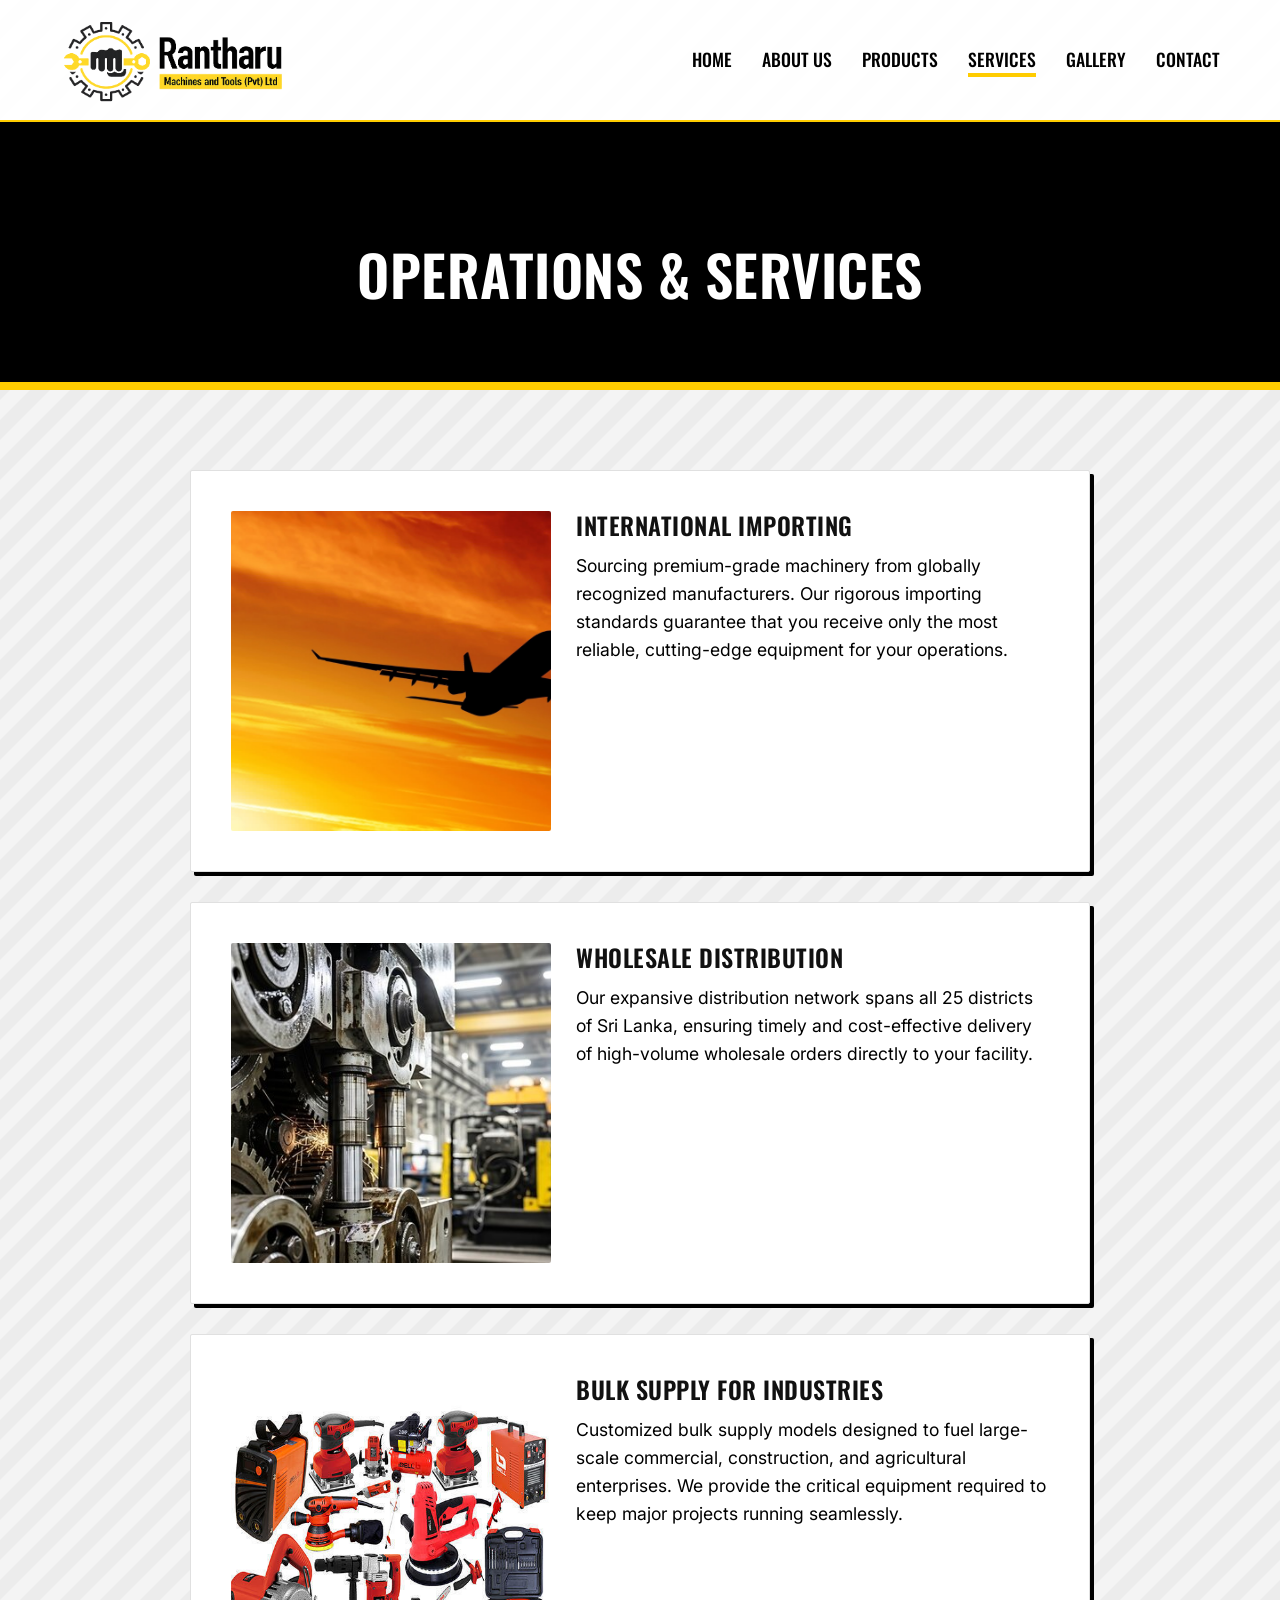
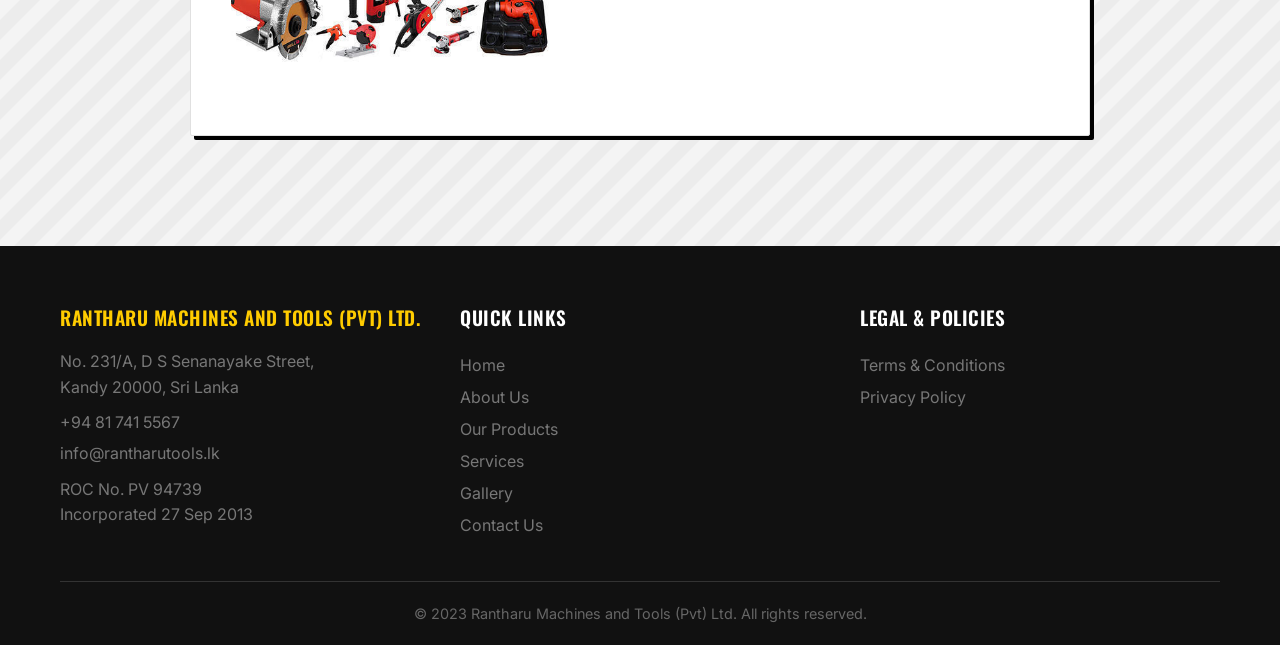
<file: services.html>
<!DOCTYPE html>
<html lang="en">

<head>
    <meta charset="UTF-8">
    <meta name="viewport" content="width=device-width, initial-scale=1.0">
    <title>Services - Rantharu Machines and Tools (Pvt) Ltd</title>
    <meta name="description"
        content="Wholesale distribution, bulk supply, and importing of high-quality machinery across Sri Lanka.">
    <link rel="stylesheet" href="assets/css/style.css">
    <link rel="icon" href="images/rantharu_favicon.png" type="image/png">

    <style>
        .services-wrapper {
            max-width: 900px;
            margin: 0 auto;
        }

        .service-item {
            display: flex;
            align-items: flex-start;
            gap: 25px;
            background: var(--white);
            padding: 40px;
            border-radius: 12px;
            box-shadow: var(--shadow-sm);
            margin-bottom: 30px;
            transition: var(--transition);
            border-left: 5px solid var(--primary-steel);
        }

        .service-item:hover {
            transform: translateY(-5px);
            box-shadow: var(--shadow-lg);
            border-left-color: var(--accent-orange);
        }

        .service-icon {
            flex-shrink: 0;
            width: 70px;
            height: 70px;
            background: var(--bg-light);
            border-radius: 50%;
            display: flex;
            align-items: center;
            justify-content: center;
            font-size: 2rem;
            color: var(--accent-orange);
        }

        .service-content h3 {
            font-size: 1.5rem;
            color: var(--primary-dark);
            margin-bottom: 12px;
        }

        .service-content p {
            color: var(--text-dark);
            font-size: 1.1rem;
        }

        @media (max-width: 768px) {
            .service-item {
                flex-direction: column;
                align-items: center;
                text-align: center;
                padding: 30px 20px;
            }
        }
    </style>
</head>

<body>

    <!-- Header Navigation -->
    <header>
        <div class="container navbar">
            <a href="home.html" class="logo">
                <img src="images/logo.png" alt="Rantharu Tools Logo" class="header-logo">
            </a>
            <ul class="nav-links">
                <li><a href="home.html">Home</a></li>
                <li><a href="about.html">About Us</a></li>
                <li><a href="products.html">Products</a></li>
                <li><a href="services.html">Services</a></li>
                <li><a href="gallery.html">Gallery</a></li>
                <li><a href="contact.html">Contact</a></li>
            </ul>
            <div class="hamburger">
                <span class="bar"></span>
                <span class="bar"></span>
                <span class="bar"></span>
            </div>
        </div>
    </header>

    <main>
        <div class="page-header">
            <div class="container fade-in">
                <h1>Operations & Services</h1>

            </div>
        </div>

        <section class="section-pad">
            <div class="container">
                <div class="services-wrapper">

                    <div class="service-item fade-in">
                        <img src="images/internationalImporting.jpg" alt="Importing Placeholder"
                            style="width: 320px; height: 320px; object-fit: cover; border-radius: 2px; flex-shrink: 0;">
                        <div class="service-content">
                            <h3>International Importing</h3>
                            <p>Sourcing premium-grade machinery from globally recognized manufacturers. Our rigorous importing standards guarantee that you receive only the most reliable, cutting-edge equipment for your operations.</p>
                        </div>
                    </div>

                    <div class="service-item fade-in" style="transition-delay: 0.1s;">
                        <img src="images/wholesale.jpg" alt="Distribution"
                            style="width: 320px; height: 320px; object-fit: cover; border-radius: 2px; flex-shrink: 0;">
                        <div class="service-content">
                            <h3>Wholesale Distribution</h3>
                            <p>Our expansive distribution network spans all 25 districts of Sri Lanka, ensuring timely and cost-effective delivery of high-volume wholesale orders directly to your facility.</p>
                        </div>
                    </div>

                    <div class="service-item fade-in" style="transition-delay: 0.2s;">
                        <img src="images/industrial.jpg" alt="Bulk Supply"
                            style="width: 320px; height: 320px; object-fit: cover; border-radius: 2px; flex-shrink: 0;">
                        <div class="service-content">
                            <h3>Bulk Supply for Industries</h3>
                            <p>Customized bulk supply models designed to fuel large-scale commercial, construction, and agricultural enterprises. We provide the critical equipment required to keep major projects running seamlessly.</p>
                        </div>
                    </div>

                </div>
            </div>
        </section>
    </main>

    <!-- Footer -->
    <footer style="background-color: var(--bg-dark); color: var(--white); padding: 60px 20px 20px;">
        <div class="container">
            <div
                style="display: grid; grid-template-columns: repeat(auto-fit, minmax(250px, 1fr)); gap: 40px; margin-bottom: 40px;">
                <div>
                    <h3 style="font-size: 1.2rem; margin-bottom: 20px; color: var(--accent-orange);">Rantharu Machines
                        and Tools (Pvt) Ltd.</h3>
                    <p style="color: var(--text-muted); margin-bottom: 10px;">No. 231/A, D S Senanayake Street,<br>Kandy
                        20000, Sri Lanka</p>
                    <p style="color: var(--text-muted); margin-bottom: 5px;"> +94 81 741 5567</p>
                    <p style="color: var(--text-muted);"> info@rantharutools.lk</p>
                    <p style="color: var(--text-muted); margin-top: 10px;">ROC No. PV 94739<br>Incorporated 27 Sep 2013
                    </p>
                </div>
                <div>
                    <h3 style="font-size: 1.2rem; margin-bottom: 20px;">Quick Links</h3>
                    <ul style="color: var(--text-muted); line-height: 2;">
                        <li><a href="home.html">Home</a></li>
                        <li><a href="about.html">About Us</a></li>
                        <li><a href="products.html">Our Products</a></li>
                        <li><a href="services.html">Services</a></li>
                        <li><a href="gallery.html">Gallery</a></li>
                        <li><a href="contact.html">Contact Us</a></li>
                    </ul>
                </div>
                <div>
                    <h3 style="font-size: 1.2rem; margin-bottom: 20px;">Legal & Policies</h3>
                    <ul style="color: var(--text-muted); line-height: 2;">
                        <li><a href="terms.html">Terms & Conditions</a></li>
                        <li><a href="privacy.html">Privacy Policy</a></li>
                    </ul>
                </div>
            </div>
            <div
                style="text-align: center; color: #666; font-size: 0.9rem; border-top: 1px solid #333; padding-top: 20px;">
                &copy; 2023 Rantharu Machines and Tools (Pvt) Ltd. All rights reserved.
            </div>
        </div>
    </footer>

    <script src="assets/js/main.js"></script>
</body>

</html>
</file>
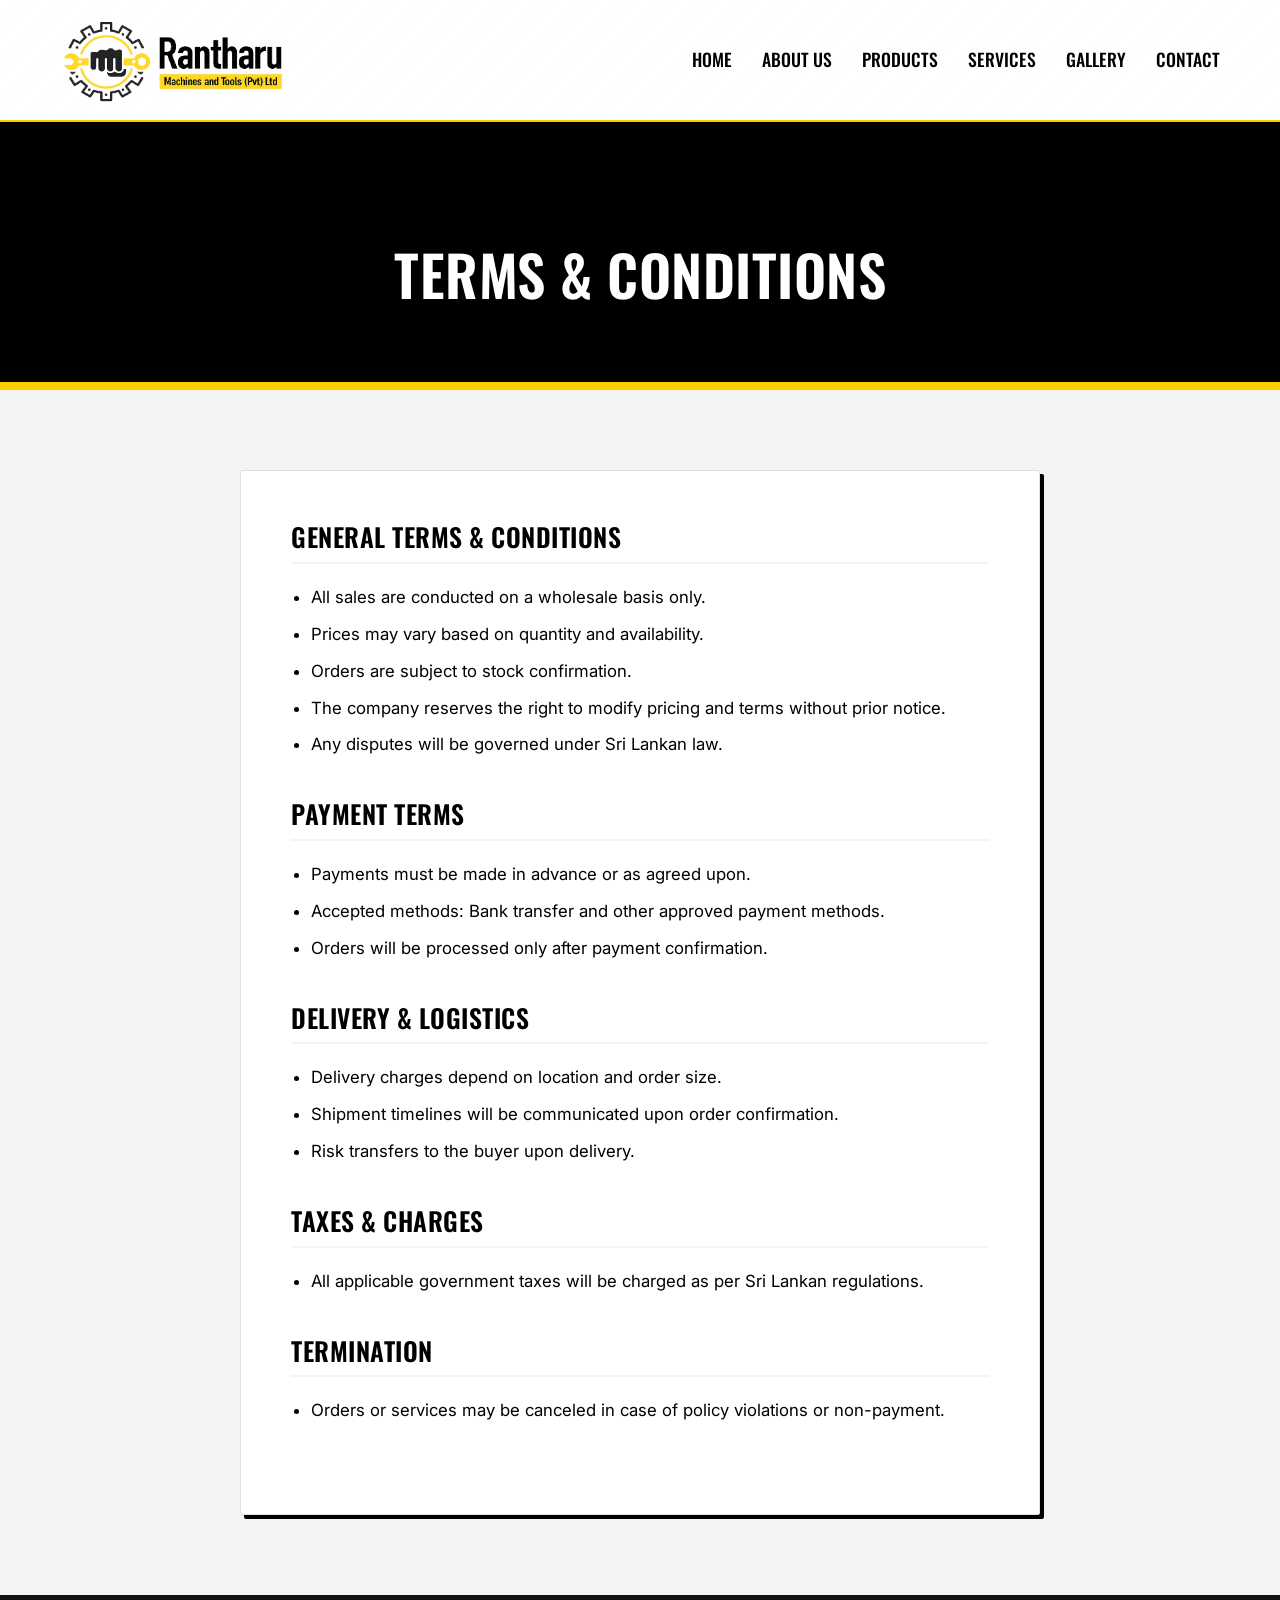
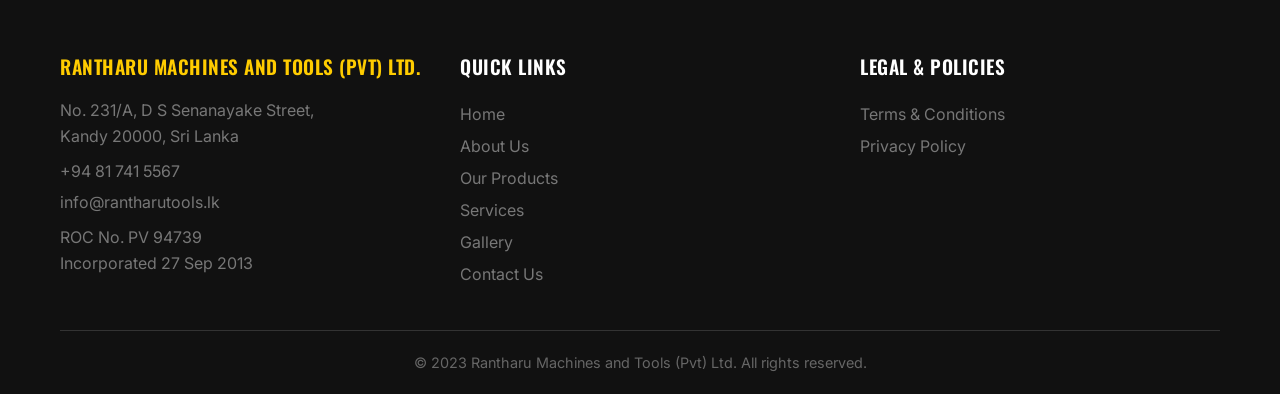
<file: terms.html>
<!DOCTYPE html>
<html lang="en">

<head>
    <meta charset="UTF-8">
    <meta name="viewport" content="width=device-width, initial-scale=1.0">
    <title>Terms & Conditions - Rantharu Machines and Tools (Pvt) Ltd</title>
    <meta name="description" content="View the Terms & Conditions of sale for Rantharu Machines and Tools (Pvt) Ltd.">
    <link rel="stylesheet" href="assets/css/style.css">
    <link rel="icon" href="images/rantharu_favicon.png" type="image/png">

    <style>
        .policy-container {
            max-width: 800px;
            margin: 0 auto;
            background: var(--white);
            padding: 50px;
            border-radius: 12px;
            box-shadow: var(--shadow-sm);
        }

        .policy-section {
            margin-bottom: 40px;
        }

        .policy-section h2 {
            font-size: 1.6rem;
            color: var(--primary-steel);
            margin-bottom: 20px;
            padding-bottom: 10px;
            border-bottom: 2px solid var(--bg-light);
            display: flex;
            align-items: center;
            gap: 10px;
        }

        .policy-section ul {
            list-style-type: disc;
            margin-left: 20px;
            color: var(--text-dark);
        }

        .policy-section li {
            margin-bottom: 10px;
            font-size: 1.05rem;
        }

        @media (max-width: 768px) {
            .policy-container {
                padding: 30px 20px;
            }
        }
    </style>
</head>

<body>

    <!-- Header Navigation -->
    <header>
        <div class="container navbar">
            <a href="home.html" class="logo">
                <img src="images/logo.png" alt="Rantharu Tools Logo" class="header-logo">
            </a>
            <ul class="nav-links">
                <li><a href="home.html">Home</a></li>
                <li><a href="about.html">About Us</a></li>
                <li><a href="products.html">Products</a></li>
                <li><a href="services.html">Services</a></li>
                <li><a href="gallery.html">Gallery</a></li>
                <li><a href="contact.html">Contact</a></li>
            </ul>
            <div class="hamburger">
                <span class="bar"></span>
                <span class="bar"></span>
                <span class="bar"></span>
            </div>
        </div>
    </header>

    <main>
        <div class="page-header">
            <div class="container fade-in">
                <h1>Terms & Conditions</h1>

            </div>
        </div>

        <section class="section-pad" style="background-color: var(--bg-light);">
            <div class="container">
                <div class="policy-container fade-in">

                    <div class="policy-section">
                        <h2> General Terms & Conditions</h2>
                        <ul>
                            <li>All sales are conducted on a wholesale basis only.</li>
                            <li>Prices may vary based on quantity and availability.</li>
                            <li>Orders are subject to stock confirmation.</li>
                            <li>The company reserves the right to modify pricing and terms without prior notice.</li>
                            <li>Any disputes will be governed under Sri Lankan law.</li>
                        </ul>
                    </div>

                    <div class="policy-section">
                        <h2> Payment Terms</h2>
                        <ul>
                            <li>Payments must be made in advance or as agreed upon.</li>
                            <li>Accepted methods: Bank transfer and other approved payment methods.</li>
                            <li>Orders will be processed only after payment confirmation.</li>
                        </ul>
                    </div>

                    <div class="policy-section">
                        <h2> Delivery & Logistics</h2>
                        <ul>
                            <li>Delivery charges depend on location and order size.</li>
                            <li>Shipment timelines will be communicated upon order confirmation.</li>
                            <li>Risk transfers to the buyer upon delivery.</li>
                        </ul>
                    </div>

                    <div class="policy-section">
                        <h2> Taxes & Charges</h2>
                        <ul>
                            <li>All applicable government taxes will be charged as per Sri Lankan regulations.</li>
                        </ul>
                    </div>

                    <div class="policy-section">
                        <h2> Termination</h2>
                        <ul>
                            <li>Orders or services may be canceled in case of policy violations or non-payment.</li>
                        </ul>
                    </div>

                </div>
            </div>
        </section>
    </main>

    <!-- Footer -->
    <footer style="background-color: var(--bg-dark); color: var(--white); padding: 60px 20px 20px;">
        <div class="container">
            <div
                style="display: grid; grid-template-columns: repeat(auto-fit, minmax(250px, 1fr)); gap: 40px; margin-bottom: 40px;">
                <div>
                    <h3 style="font-size: 1.2rem; margin-bottom: 20px; color: var(--accent-orange);">Rantharu Machines
                        and Tools (Pvt) Ltd.</h3>
                    <p style="color: var(--text-muted); margin-bottom: 10px;">No. 231/A, D S Senanayake Street,<br>Kandy
                        20000, Sri Lanka</p>
                    <p style="color: var(--text-muted); margin-bottom: 5px;"> +94 81 741 5567</p>
                    <p style="color: var(--text-muted);"> info@rantharutools.lk</p>
                    <p style="color: var(--text-muted); margin-top: 10px;">ROC No. PV 94739<br>Incorporated 27 Sep 2013
                    </p>
                </div>
                <div>
                    <h3 style="font-size: 1.2rem; margin-bottom: 20px;">Quick Links</h3>
                    <ul style="color: var(--text-muted); line-height: 2;">
                        <li><a href="home.html">Home</a></li>
                        <li><a href="about.html">About Us</a></li>
                        <li><a href="products.html">Our Products</a></li>
                        <li><a href="services.html">Services</a></li>
                        <li><a href="gallery.html">Gallery</a></li>
                        <li><a href="contact.html">Contact Us</a></li>
                    </ul>
                </div>
                <div>
                    <h3 style="font-size: 1.2rem; margin-bottom: 20px;">Legal & Policies</h3>
                    <ul style="color: var(--text-muted); line-height: 2;">
                        <li><a href="terms.html">Terms & Conditions</a></li>
                        <li><a href="privacy.html">Privacy Policy</a></li>
                    </ul>
                </div>
            </div>
            <div
                style="text-align: center; color: #666; font-size: 0.9rem; border-top: 1px solid #333; padding-top: 20px;">
                &copy; 2023 Rantharu Machines and Tools (Pvt) Ltd. All rights reserved.
            </div>
        </div>
    </footer>

    <script src="assets/js/main.js"></script>
</body>

</html>
</file>
<file: assets/css/style.css>
/* =========================================================================
   Rantharu Machines and Tools (Pvt) Ltd - Yellow & Black Industrial Theme
   ========================================================================= */

@import url('https://fonts.googleapis.com/css2?family=Inter:wght@400;500;600&family=Oswald:wght@500;600;700&display=swap');

:root {
  /* Brand Colors - Industrial Construction (Yellow & Black) */
  --primary-steel: #000000;
  /* Pure Black */
  --primary-dark: #111111;
  /* Carbon Black */
  --accent-orange: #FFCC00;
  /* Safety Yellow */
  --accent-yellow: #E6B800;
  /* Darker Yellow */

  /* Neutrals - Third matching color is Concrete Gray */
  --bg-dark: #111111;
  --bg-card: #FFFFFF;
  --bg-light: #F4F4F4;
  /* Concrete Off-White */
  --text-main: #333333;
  --text-muted: #777777;
  --text-dark: #000000;
  --white: #FFFFFF;

  /* Typography */
  --font-heading: 'Oswald', sans-serif;
  --font-body: 'Inter', sans-serif;

  /* Spacing */
  --section-padding: 80px 20px;
  --container-width: 1200px;

  /* Transitions & Effects */
  --transition: all 0.2s ease-in-out;
  --shadow-sm: 0 2px 4px rgba(0, 0, 0, 0.1);
  --shadow-lg: 4px 4px 0px rgba(0, 0, 0, 0.15);
  /* Hard dropped shadow for that industrial look */
}

* {
  margin: 0;
  padding: 0;
  box-sizing: border-box;
}

html {
  scroll-behavior: smooth;
}

body {
  font-family: var(--font-body);
  background-color: var(--bg-light);
  color: var(--text-dark);
  line-height: 1.6;
  overflow-x: hidden;
  /* subtle texture - lighter for concrete background */
  background-image: url("data:image/svg+xml,%3Csvg width='40' height='40' viewBox='0 0 40 40' xmlns='http://www.w3.org/2000/svg'%3E%3Cg fill='%23000000' fill-opacity='0.03' fill-rule='evenodd'%3E%3Cpath d='M0 40L40 0H20L0 20M40 40V20L20 40'/%3E%3C/g%3E%3C/svg%3E");
}

h1,
h2,
h3,
h4,
h5,
h6 {
  font-family: var(--font-heading);
  font-weight: 600;
  line-height: 1.2;
  text-transform: uppercase;
  letter-spacing: 0.5px;
}

a {
  text-decoration: none;
  color: inherit;
  transition: var(--transition);
}

ul {
  list-style: none;
}

.container {
  max-width: var(--container-width);
  margin: 0 auto;
  padding: 0 20px;
}

/* =========================================
   HEADER & NAVIGATION
   ========================================= */
header {
  position: fixed;
  top: 0;
  width: 100%;
  background: var(--bg-light);
  z-index: 1000;
  box-shadow: 0 2px 0px var(--primary-steel);
  transition: var(--transition);
  border-bottom: 2px solid var(--accent-orange);
}

.navbar {
  display: flex;
  justify-content: space-between;
  align-items: center;
  height: 120px;
}

.logo {
  display: flex;
  align-items: center;
}

.header-logo {
  height: 90px;
  max-width: 350px;
  object-fit: contain;
}

.nav-links {
  display: flex;
  gap: 30px;
}

.nav-links li a {
  font-family: var(--font-heading);
  font-weight: 500;
  font-size: 1.1rem;
  color: var(--primary-steel);
  text-transform: uppercase;
  position: relative;
  padding: 5px 0;
}

.nav-links li a::after {
  content: '';
  position: absolute;
  width: 0;
  height: 4px;
  /* thicker underline for bold look */
  bottom: 0;
  left: 0;
  background-color: var(--accent-orange);
  transition: var(--transition);
}

.nav-links li a:hover::after,
.nav-links li a.active::after {
  width: 100%;
}

.hamburger {
  display: none;
  cursor: pointer;
}

.bar {
  display: block;
  width: 25px;
  height: 3px;
  margin: 5px auto;
  transition: all 0.3s ease-in-out;
  background-color: var(--primary-steel);
}

/* =========================================
   BUTTONS
   ========================================= */
.btn {
  display: inline-block;
  padding: 12px 28px;
  font-family: var(--font-heading);
  font-weight: 600;
  font-size: 1.1rem;
  cursor: pointer;
  text-transform: uppercase;
  letter-spacing: 1px;
  border: 2px solid transparent;
  transition: var(--transition);
  border-radius: 2px;
  /* sharper, industrial edges */
}

.btn-primary {
  background-color: var(--accent-orange);
  color: var(--primary-steel);
  /* Black text on yellow background */
  border-color: var(--primary-steel);
  box-shadow: 4px 4px 0px var(--primary-steel);
}

.btn-primary:hover {
  background-color: var(--primary-steel);
  border-color: var(--primary-steel);
  color: var(--accent-orange);
  /* Yellow text on black background on hover */
  transform: translate(2px, 2px);
  box-shadow: 2px 2px 0px var(--accent-orange);
}

.btn-outline {
  background-color: transparent;
  color: var(--primary-steel);
  border: 2px solid var(--primary-steel);
  box-shadow: 4px 4px 0px var(--primary-steel);
}

.btn-outline:hover {
  background-color: var(--primary-steel);
  color: var(--accent-orange);
  transform: translate(2px, 2px);
  box-shadow: 2px 2px 0px transparent;
}

/* =========================================
   HERO SECTION (HOME)
   ========================================= */
.hero {
  height: 100vh;
  min-height: 600px;
  display: flex;
  align-items: center;
  position: relative;
  background: linear-gradient(rgba(0, 0, 0, 0.6), rgba(0, 0, 0, 0.6)), url('../../../images/home.jpg');
  background-size: cover;
  background-position: center;
  background-attachment: fixed;
  color: var(--white);
  padding-top: 120px;
}

.hero-content {
  max-width: 800px;
  animation: fadeUp 1s ease forwards;
  border-left: 6px solid var(--accent-orange);
  /* Thicker yellow accent */
  padding-left: 30px;
}

.hero-subtitle {
  color: var(--accent-orange);
  font-weight: 600;
  font-family: var(--font-body);
  text-transform: uppercase;
  letter-spacing: 2px;
  margin-bottom: 20px;
  display: inline-block;
}

.hero h1 {
  font-size: 4.5rem;
  margin-bottom: 24px;
  line-height: 1.1;
  text-shadow: 2px 2px 0px #000;
}

.hero p {
  font-size: 1.25rem;
  margin-bottom: 40px;
  color: #DDDDDD;
  font-family: var(--font-body);
  max-width: 650px;
}

/* =========================================
   GLOBAL SECTIONS
   ========================================= */
.section-title {
  text-align: center;
  margin-bottom: 60px;
}

.section-title h2 {
  font-size: 3rem;
  color: var(--primary-steel);
  margin-bottom: 15px;
  text-transform: uppercase;
}

.section-title p {
  color: var(--text-main);
  font-size: 1.1rem;
  font-family: var(--font-body);
}

main {
  padding-top: 120px;
  /* Offset for header on internal pages */
}

/* Page Headers */
.page-header {
  background: var(--primary-steel);
  color: var(--white);
  padding: 120px 20px 60px;
  text-align: center;
  border-bottom: 8px solid var(--accent-orange);
}

.page-header h1 {
  font-size: 3.5rem;
  margin-bottom: 15px;
  color: var(--white);
}

.page-header .breadcrumb {
  color: var(--accent-orange);
  font-weight: 500;
  font-family: var(--font-body);
  letter-spacing: 1px;
}

/* Basic Padding for sections */
.section-pad {
  padding: var(--section-padding);
}

/* Custom Overrides for specific cards making them sharper */
.feature-card,
.product-card,
.service-item,
.policy-container,
.contact-info,
.contact-form,
.stat-box {
  border-radius: 2px !important;
  border: 1px solid #E0E0E0 !important;
  box-shadow: 4px 4px 0px var(--primary-steel) !important;
  transition: transform 0.2s, box-shadow 0.2s !important;
  background-color: var(--white);
}

.feature-card:hover,
.product-card:hover,
.service-item:hover {
  transform: translate(2px, 2px) !important;
  box-shadow: 2px 2px 0px var(--accent-orange) !important;
}

.stat-box.orange {
  border-bottom-color: var(--accent-orange) !important;
}

/* =========================================
   ANIMATIONS
   ========================================= */
.fade-in {
  opacity: 0;
  transform: translateY(20px);
  transition: opacity 0.6s ease, transform 0.6s ease;
}

.fade-in.appear {
  opacity: 1;
  transform: translateY(0);
}

@keyframes fadeUp {
  0% {
    opacity: 0;
    transform: translateY(30px);
  }

  100% {
    opacity: 1;
    transform: translateY(0);
  }
}

/* =========================================
   RESPONSIVE DESIGN
   ========================================= */
@media screen and (max-width: 768px) {
  .nav-links {
    position: fixed;
    right: -100%;
    top: 90px;
    flex-direction: column;
    background-color: var(--primary-steel);
    width: 100%;
    text-align: center;
    transition: 0.3s;
    border-bottom: 5px solid var(--accent-orange);
    padding: 20px 0;
    z-index: 999;
  }

  .nav-links.active {
    right: 0;
  }

  .nav-links li {
    margin: 15px 0;
  }

  .nav-links li a {
    color: var(--white);
    font-size: 1.5rem;
  }

  .nav-links li a::after {
    display: none;
  }

  .hamburger {
    display: block;
  }

  .hamburger.active .bar:nth-child(2) {
    opacity: 0;
  }

  .hamburger.active .bar:nth-child(1) {
    transform: translateY(8px) rotate(45deg);
  }

  .hamburger.active .bar:nth-child(3) {
    transform: translateY(-8px) rotate(-45deg);
  }

  .hero {
    padding-top: 90px;
  }

  .hero h1 {
    font-size: 2.5rem;
  }

  .navbar {
    height: 90px;
  }

  .header-logo {
    height: 60px;
    max-width: 220px;
  }

  main {
    padding-top: 90px;
  }
}
</file>
